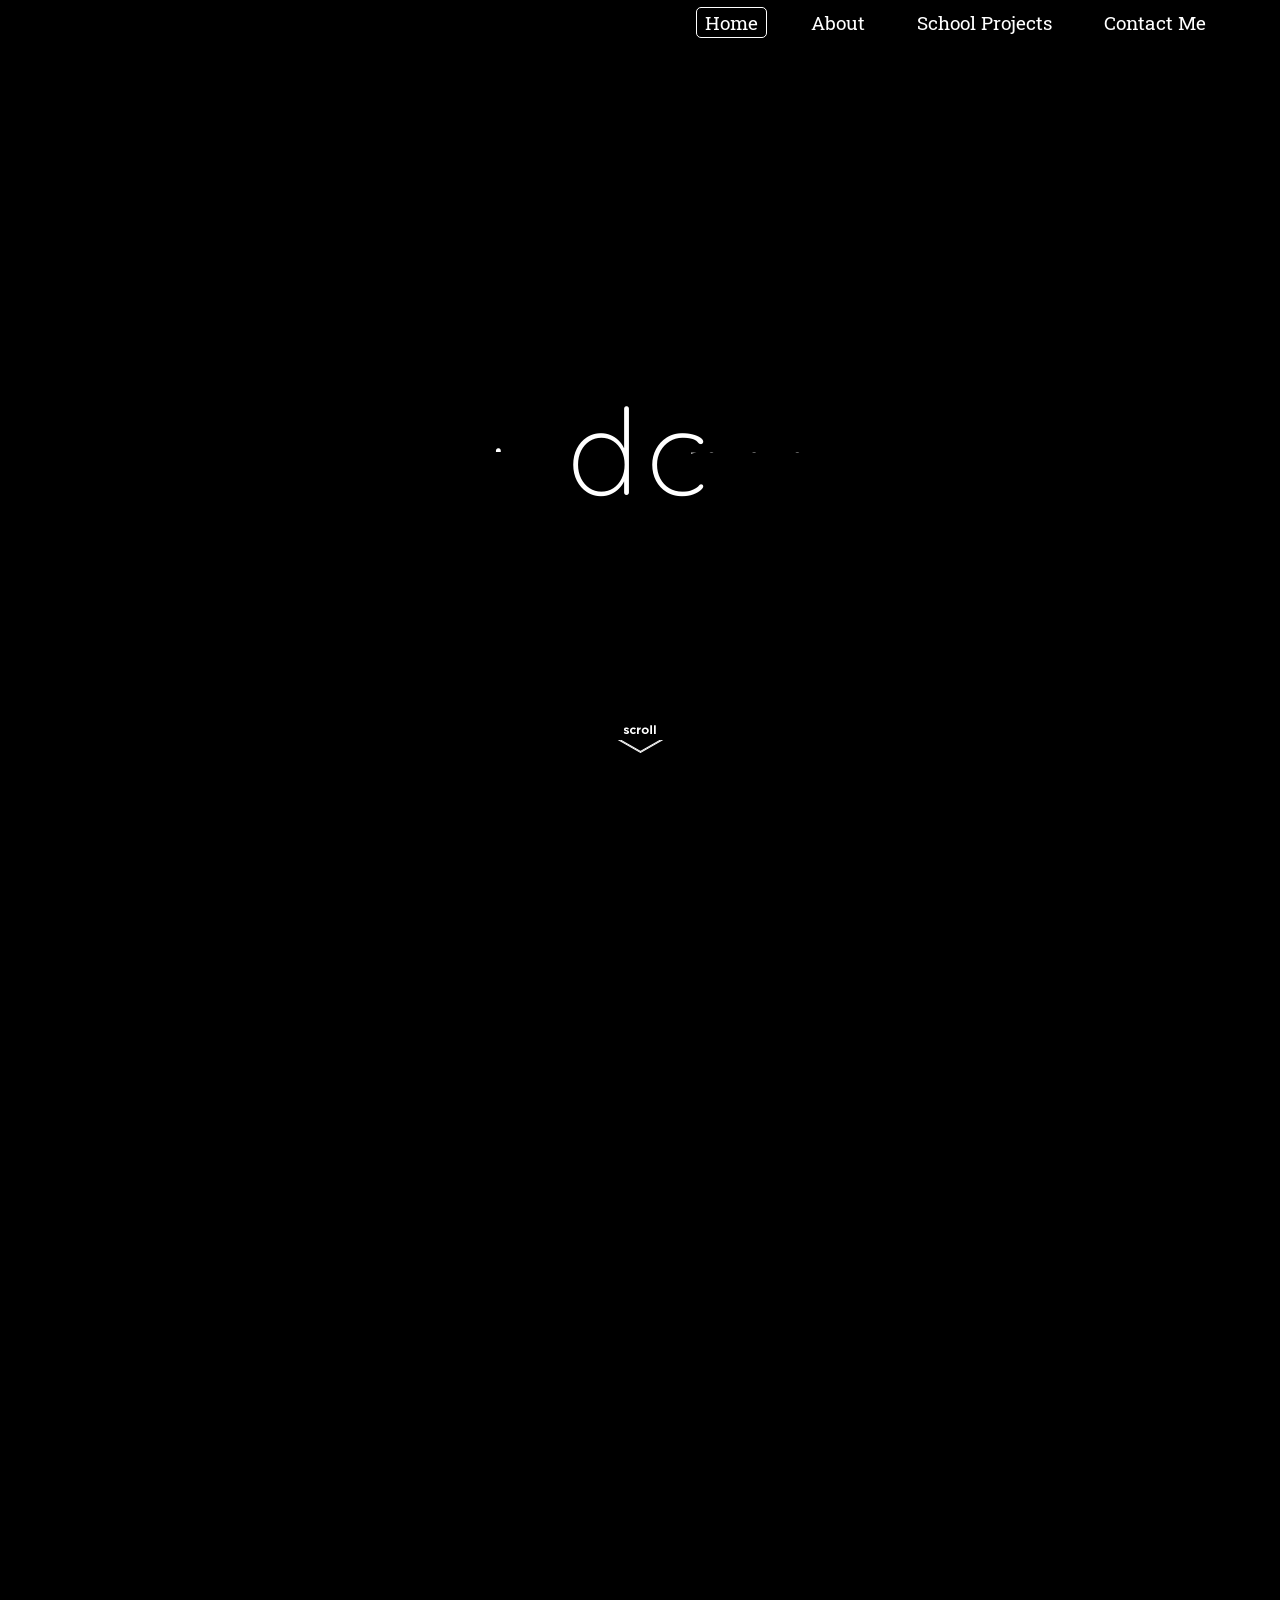
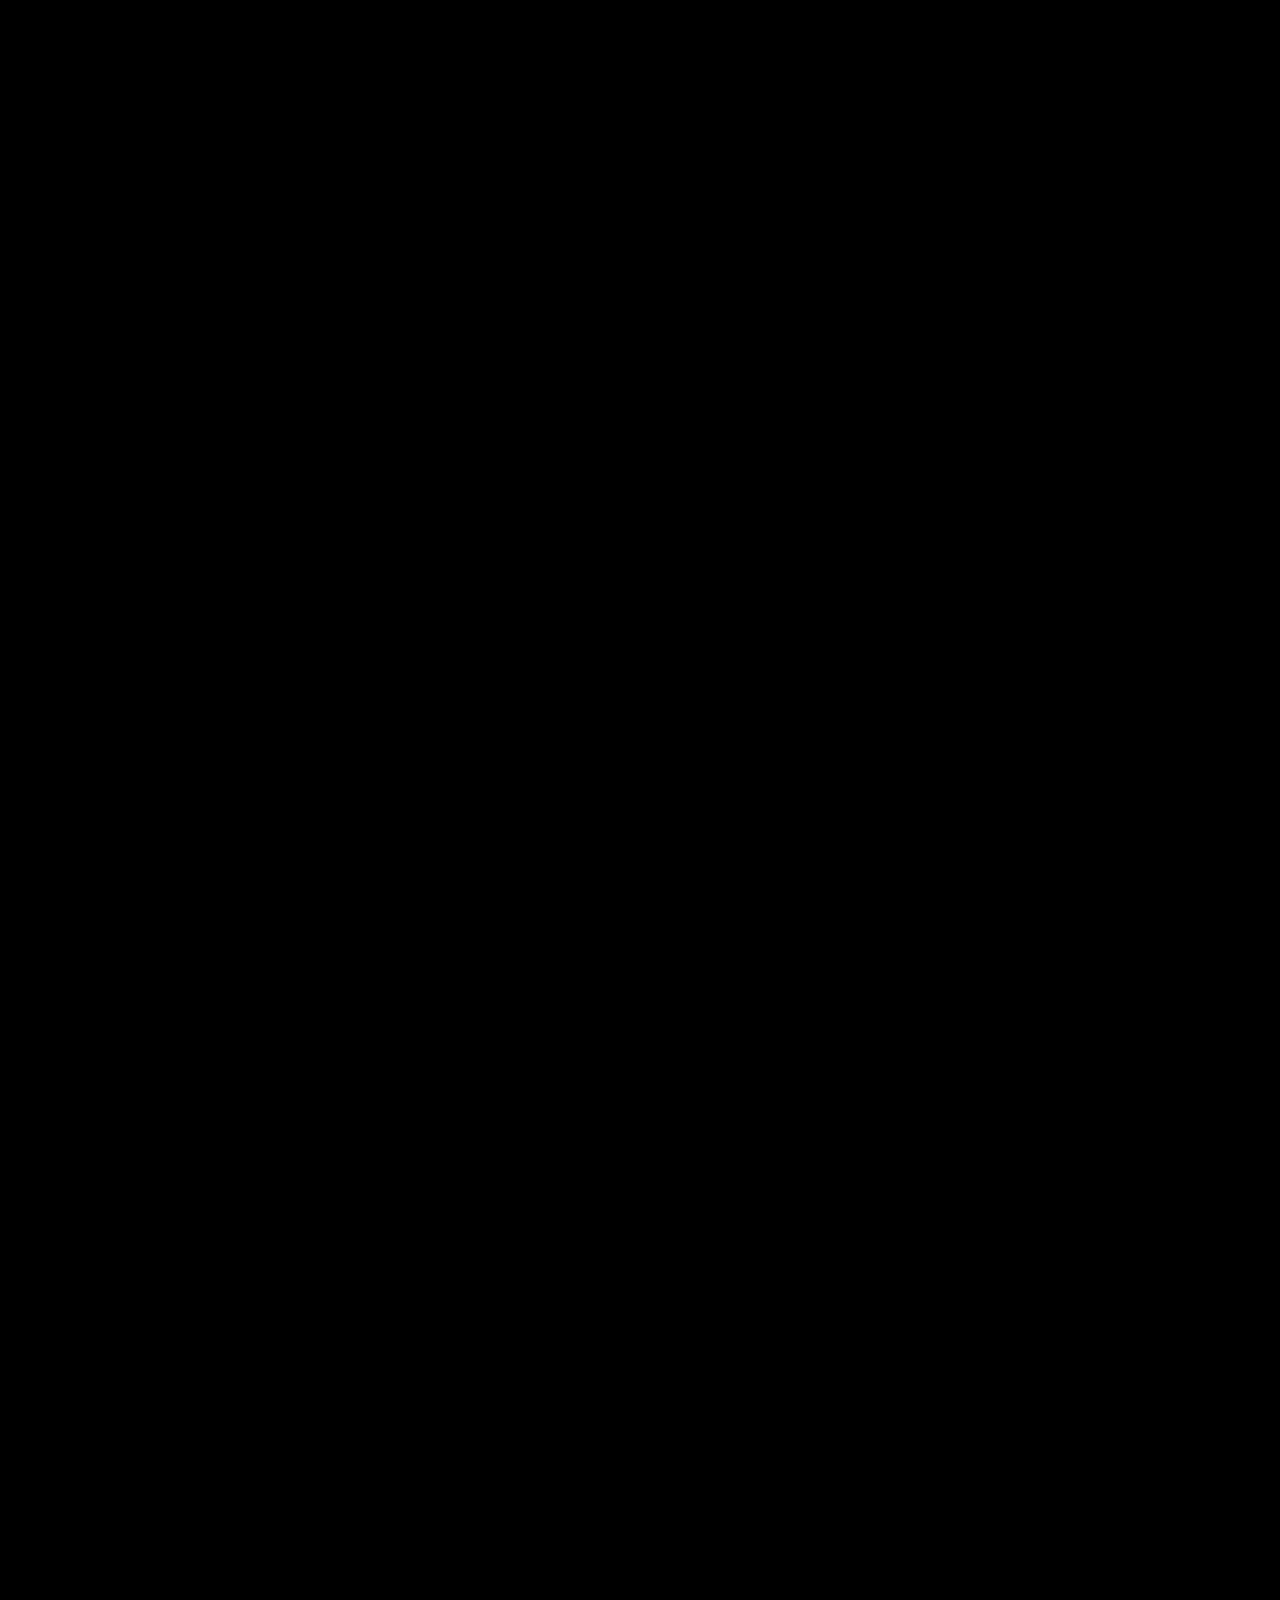
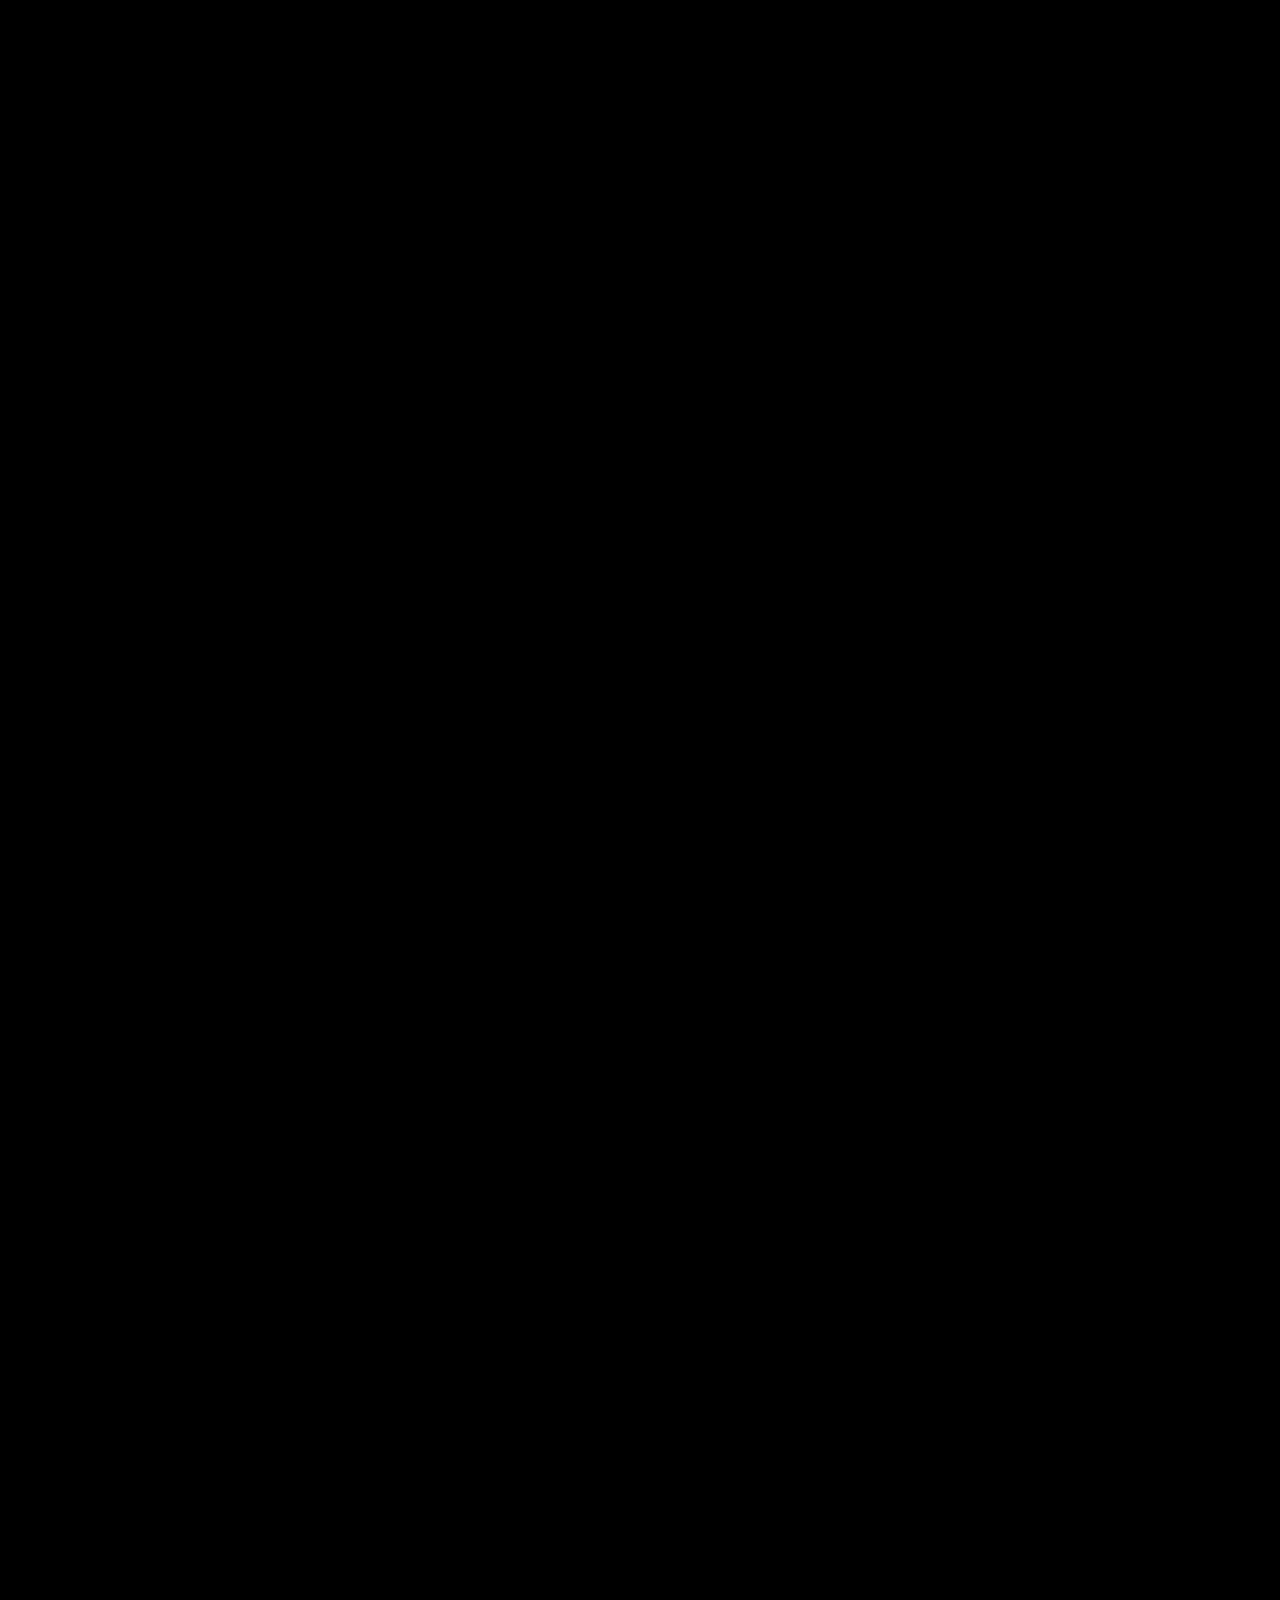
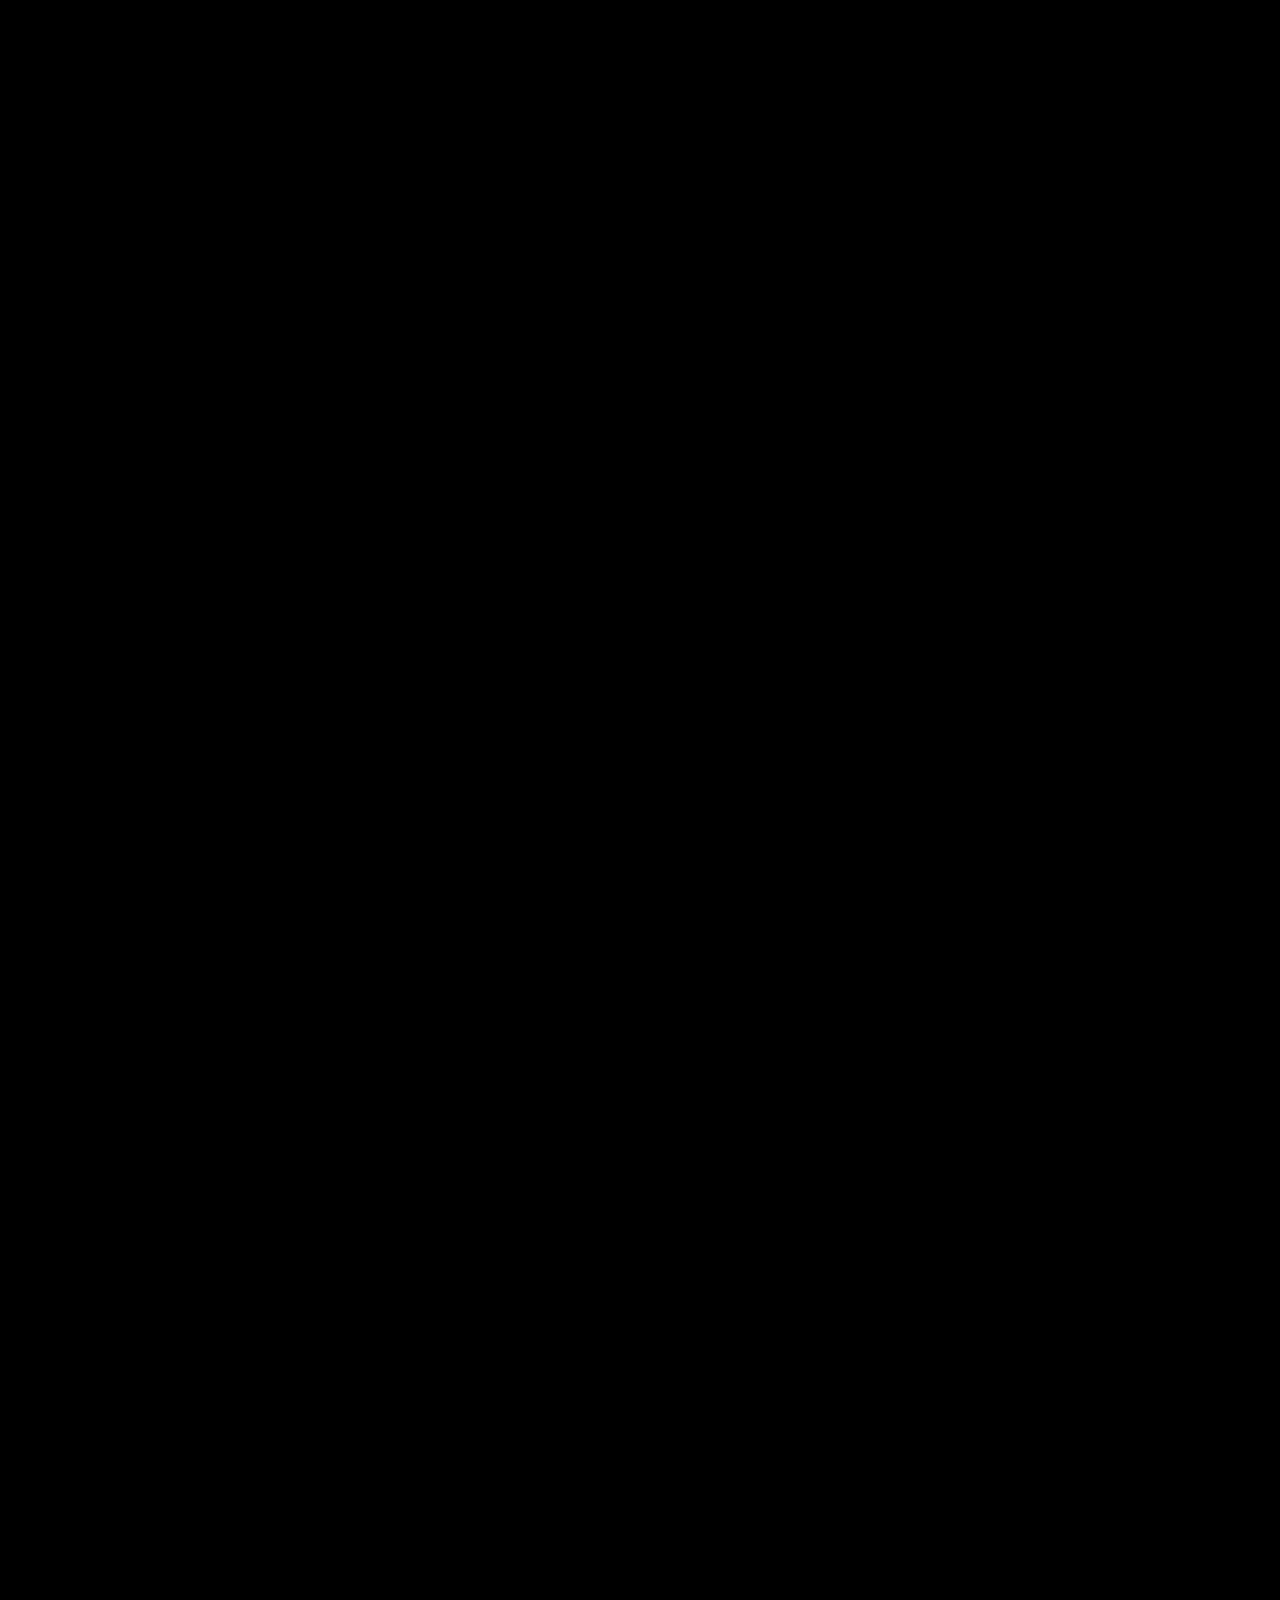
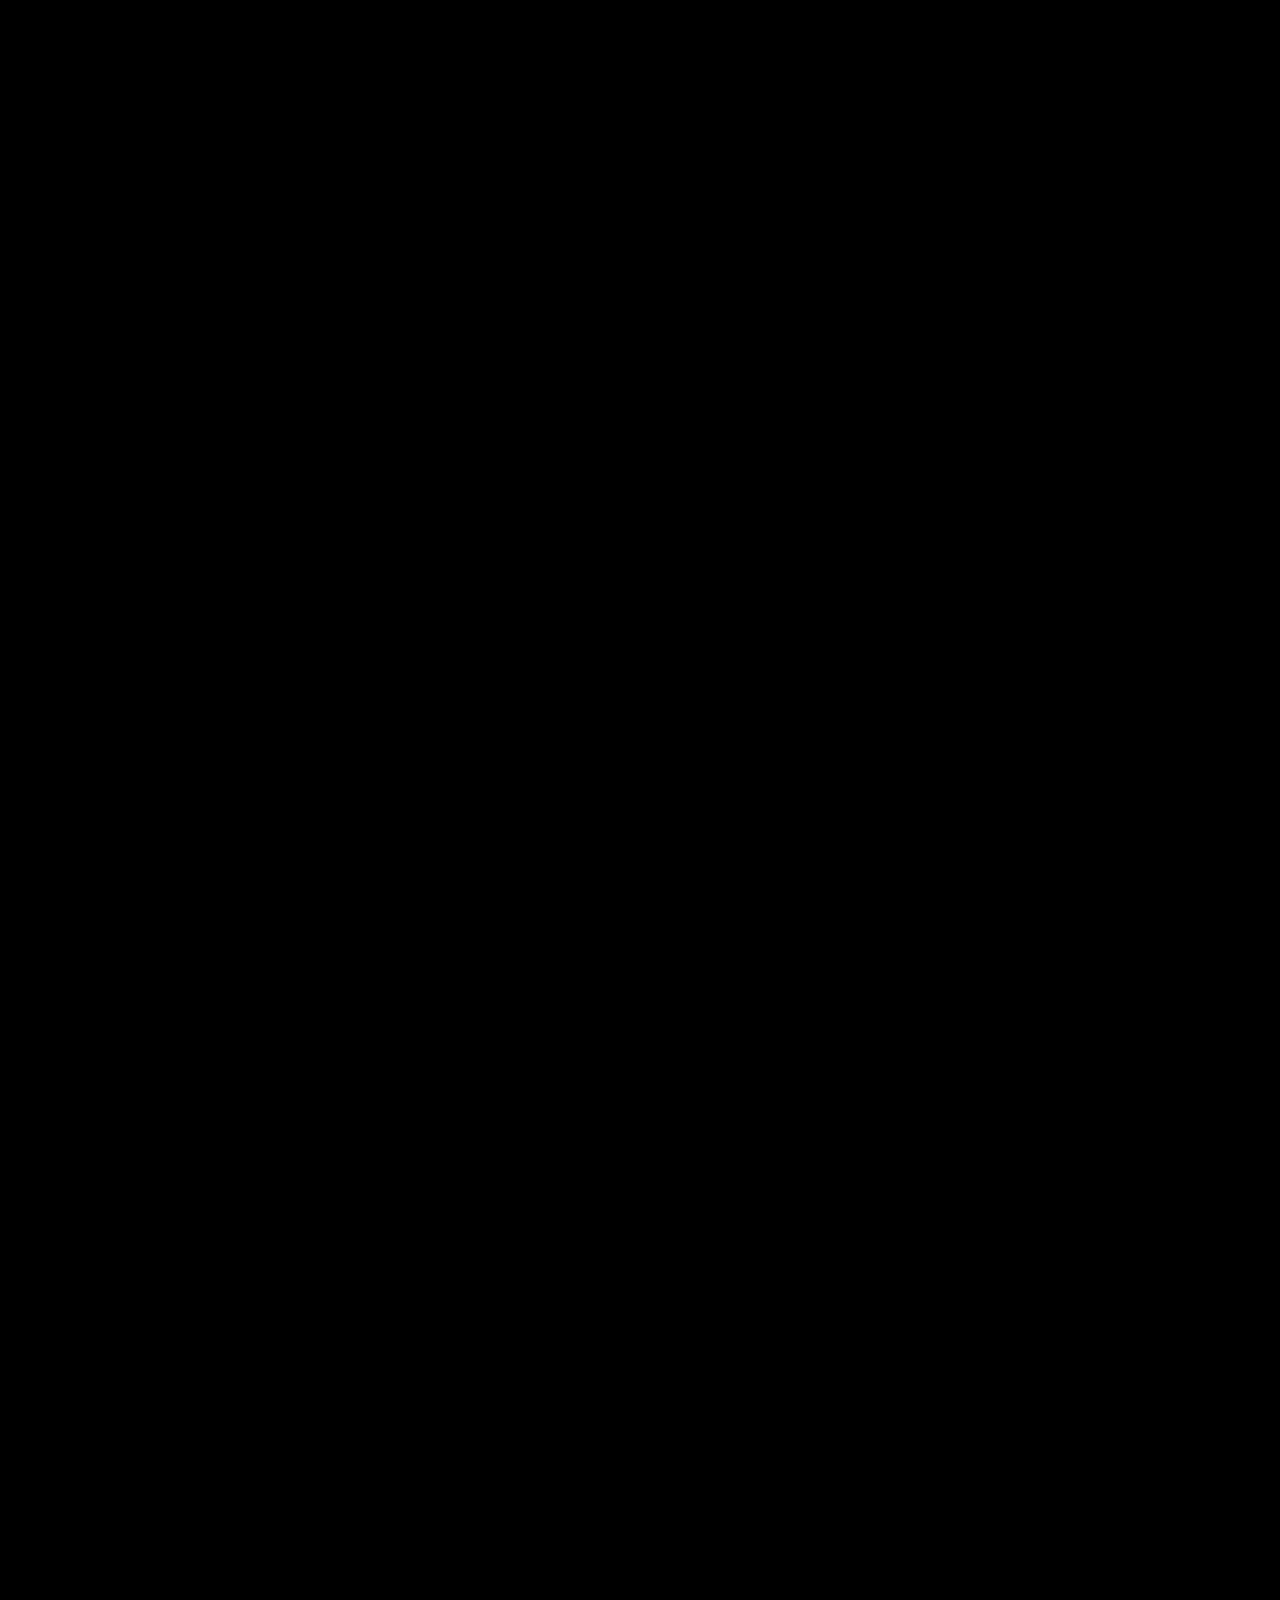
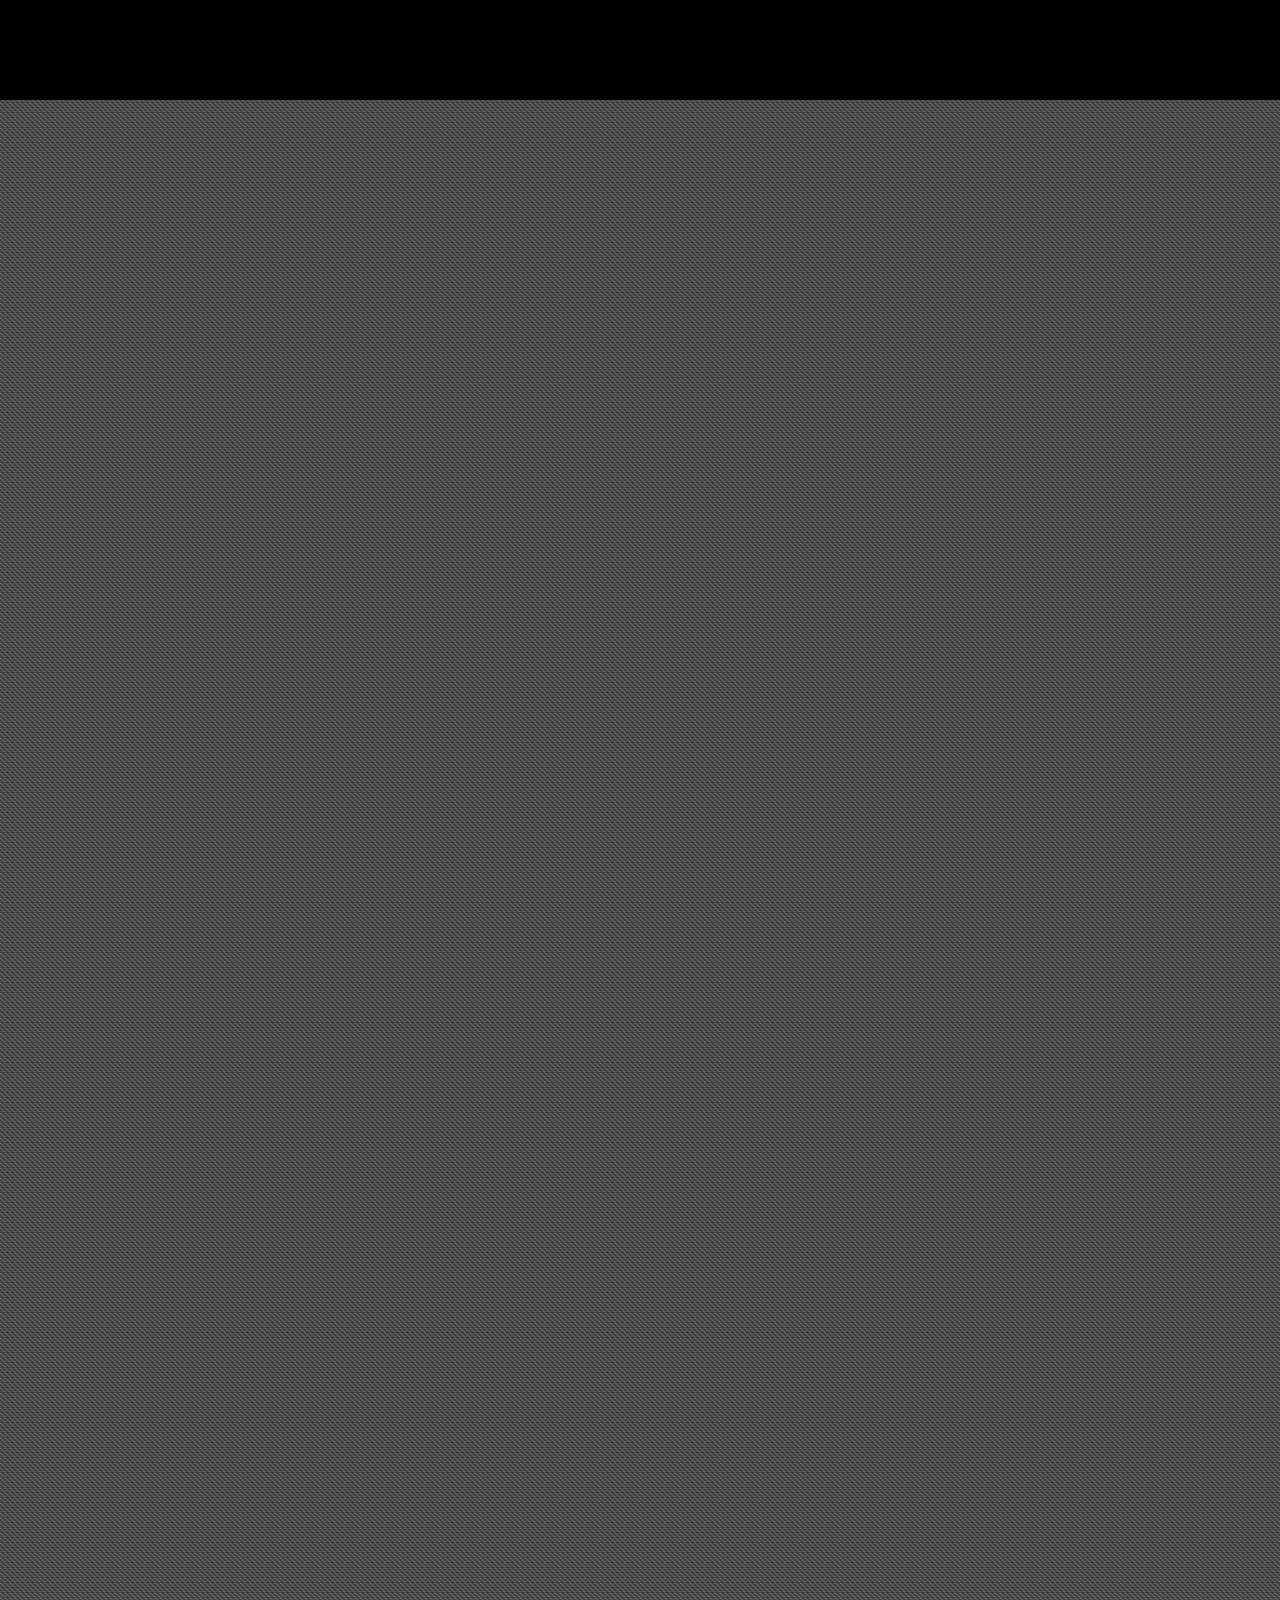
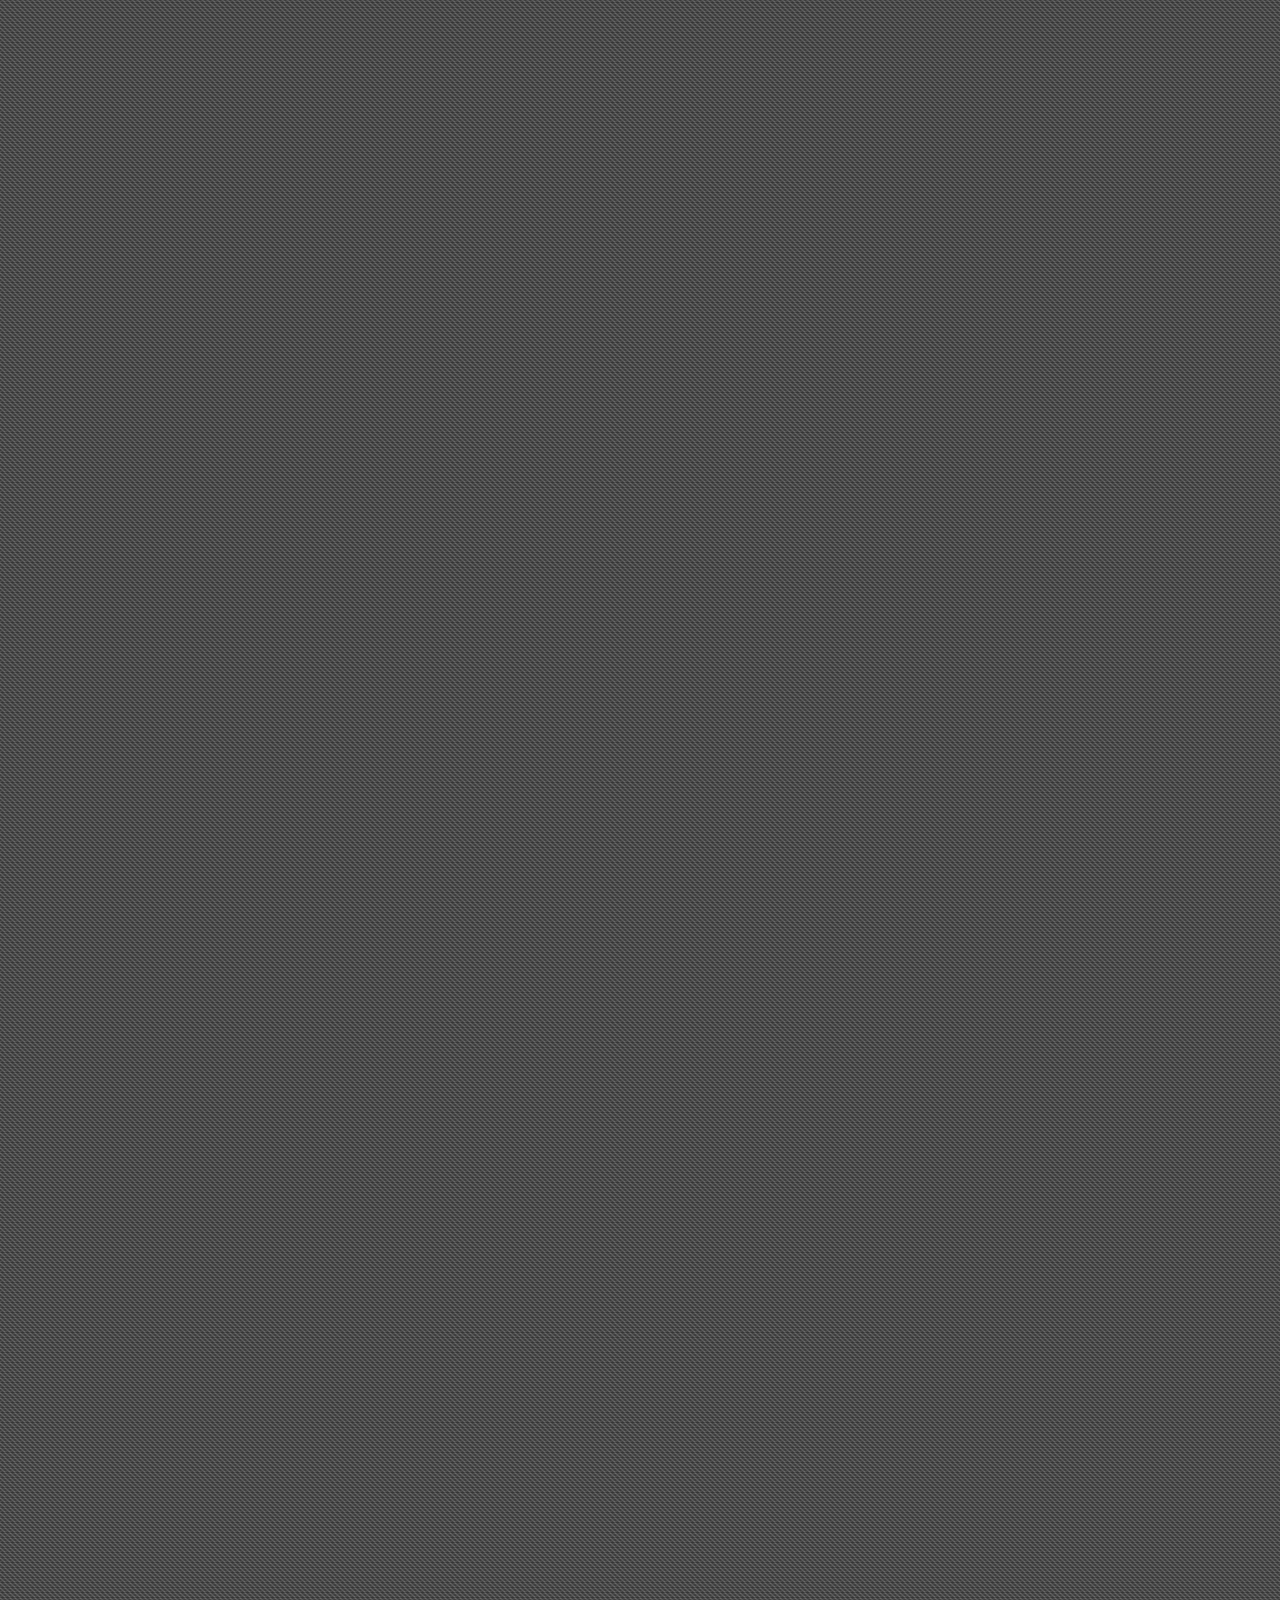
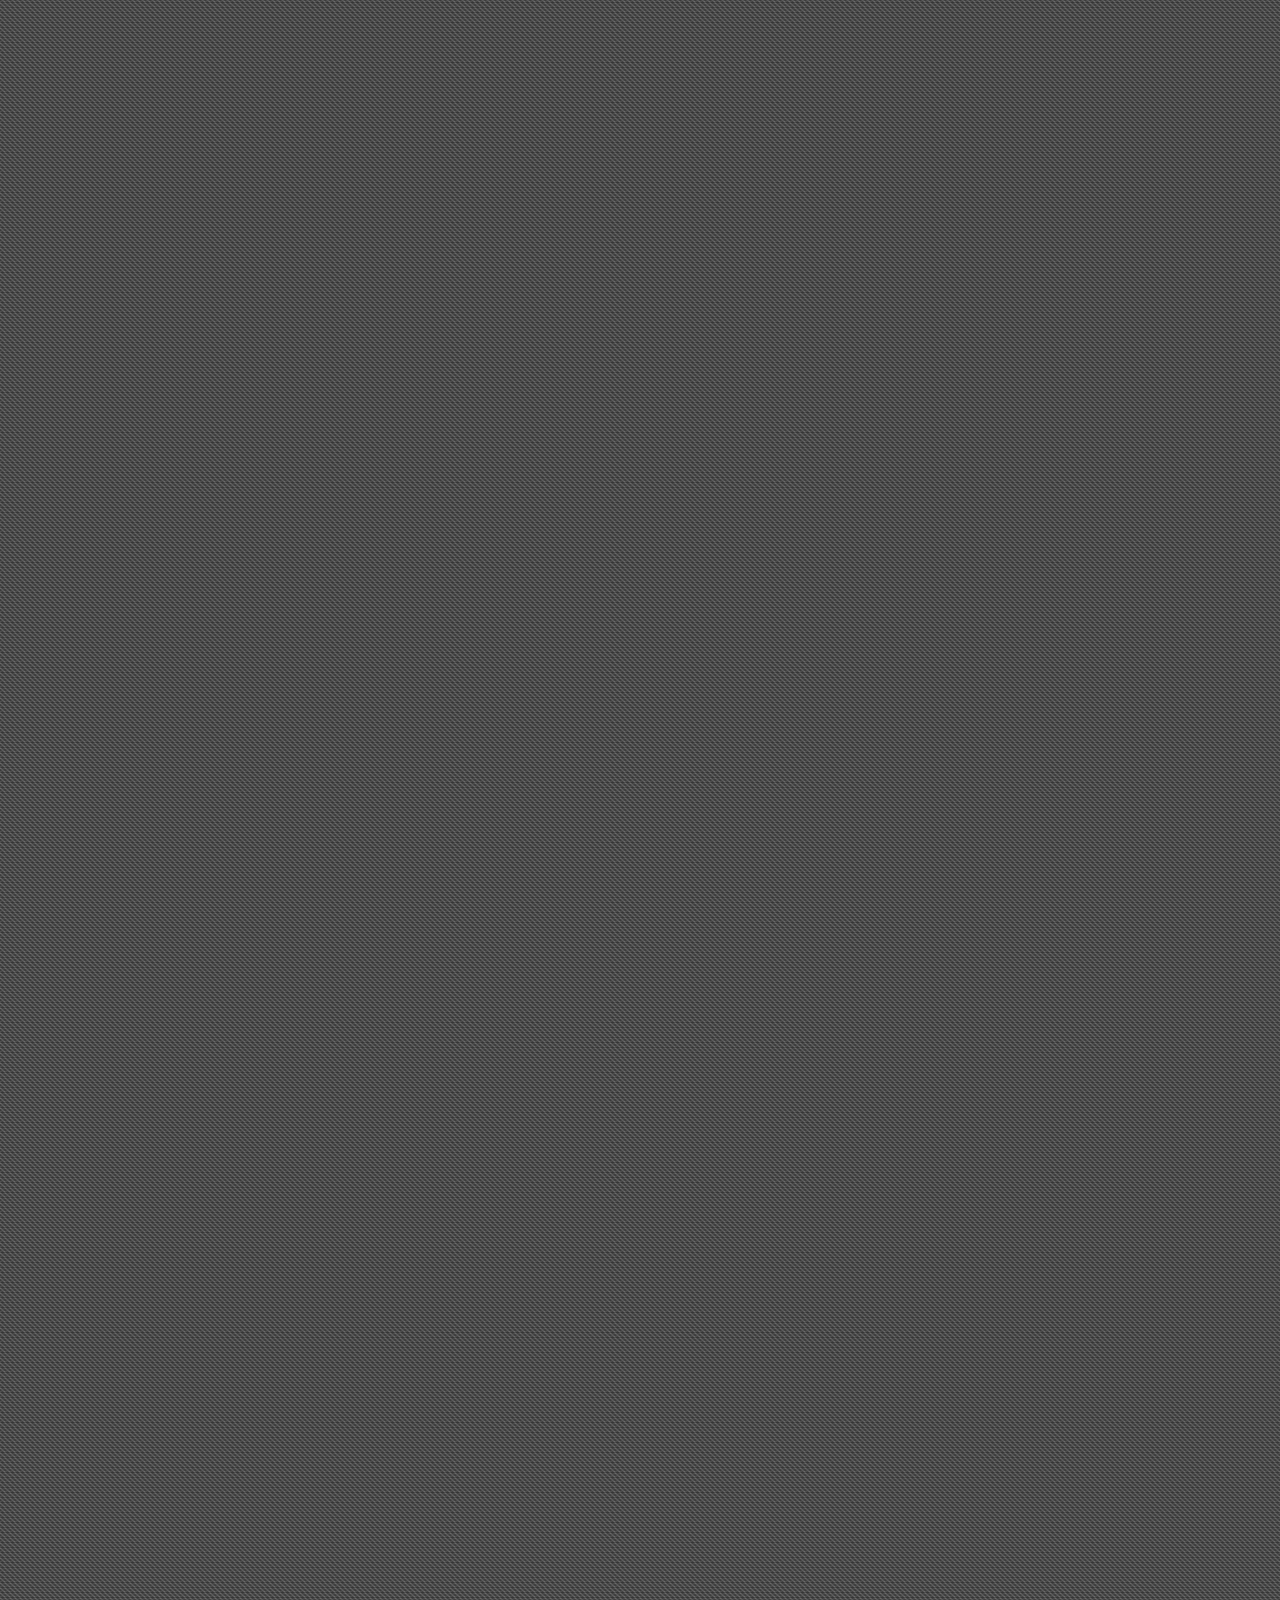
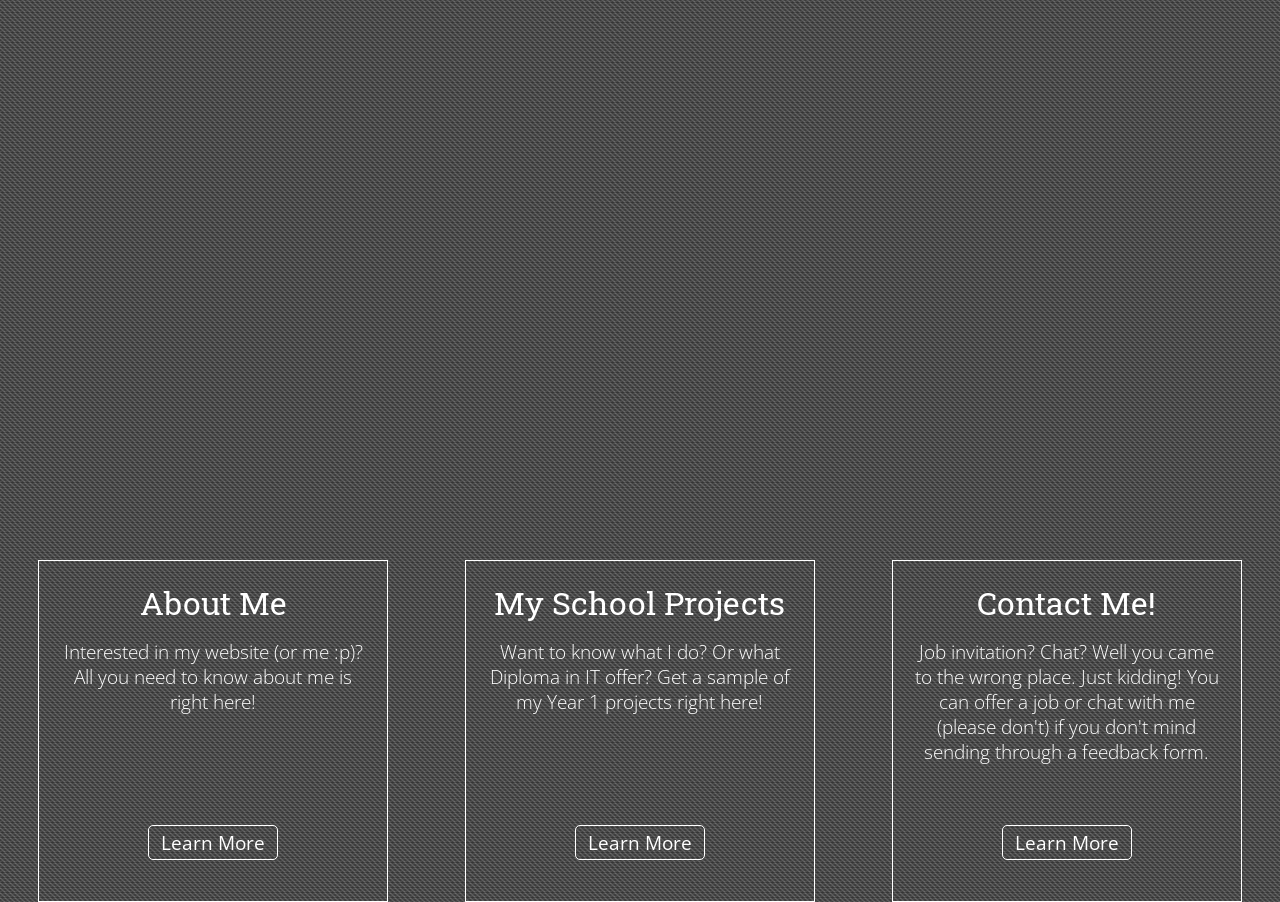
<file: index.html>
<!DOCTYPE html>
<html>
  <head>
    <meta charset="utf-8" />
    <meta name="viewport" content="width=device-width, initial-scale=1">
    <meta name="description" content="David Choo's parallax scrolling website. David Choo is a student studying IT in Singapore Polytechnic and is passionate on web development.">
    <meta property="og:title" content="Welcome to David Choo's website">
    <meta property="og:type" content="website">
    <meta property="og:image" content="http://davidchoo12.github.io/logo.jpg">
    <meta property="og:image:type" content="image/jpeg">
    <meta property="og:image:width" content="426">
    <meta property="og:image:height" content="167">
    <meta property="og:url" content="http://davidchoo12.github.io/">
    <meta property="og:site_name" content="David Choo's website">
    <meta property="og:description" content="Welcome to my website! I am a student studying IT in Singapore Polytechnic and is passionate on web development. This is the second version of my website.">
    <meta property="twitter:card" content="summary">
    <meta property="twitter:url" content="http://davidchoo12.github.io/">
    <meta property="twitter:title" content="Welcome to David Choo's website">
    <meta property="twitter:description" content="Welcome to my website! I am a student studying IT in Singapore Polytechnic and is passionate on web development. This is the second version of my website.">
    <meta property="twitter:image" content="http://davidchoo12.github.io/me.jpg">
    <title>David Choo's Website v2.0</title>
    <link rel="icon" href="favicon.ico">
    <link rel="author" href="https://plus.google.com/+DavidChoo12">
    <link href='http://fonts.googleapis.com/css?family=Quicksand:300,400' rel='stylesheet' type='text/css'>
    <link href='http://fonts.googleapis.com/css?family=Roboto+Slab:300,400' rel='stylesheet' type='text/css'>
    <link href='http://fonts.googleapis.com/css?family=Open+Sans:300,400' rel='stylesheet' type='text/css'>
    <link rel="stylesheet" type="text/css" href="css/reset.css">
    <link rel="stylesheet" type="text/css" href="css/animate.css">
    <link rel="stylesheet" type="text/css" href="css/style.css">
    <script>
      (function(i,s,o,g,r,a,m){i['GoogleAnalyticsObject']=r;i[r]=i[r]||function(){
      (i[r].q=i[r].q||[]).push(arguments)},i[r].l=1*new Date();a=s.createElement(o),
      m=s.getElementsByTagName(o)[0];a.async=1;a.src=g;m.parentNode.insertBefore(a,m)
      })(window,document,'script','//www.google-analytics.com/analytics.js','ga');

      ga('create', 'UA-62161305-2', 'auto');
      ga('send', 'pageview');

    </script>
    <script type="text/javascript" src="js/jquery-1.8.3.js"></script>
    <script type="text/javascript" src="js/smoothscroll.js"></script>
  	<script type="text/javascript" src="js/jquery.lettering.js"></script>
  	<script type="text/javascript" src="js/jquery.textillate.js"></script>
    <script type="text/javascript" src="js/skrollr.min.js"></script>
    <script type="text/javascript" src="js/navtoggle.js"></script>
    <script type="text/javascript" src="js/index.js"></script>
    <script type="text/javascript">
    //set viewport's top to be at the top of the document
    $(document).ready(function(){$(window).scrollTop(0);});
    </script>
  </head>
  <body id="skrollr-body">
    <nav class="nav-mobile">
      <button class="hamburger-button"></button>
      Home
    </nav>
    <nav id="navigationBar" class="nav">
      <img src="img/davidchoo.png" alt="logo">
      <ul class="nav-list">
        <li class="nav-item"><a href="index.html" class="ghostbutton current">Home</a></li>
        <li class="nav-item"><a href="about.html" class="ghostbutton">About</a></li>
        <li class="nav-item"><a href="school.html" class="ghostbutton">School Projects</a></li>
        <li class="nav-item"><a href="contactme.html" class="ghostbutton">Contact Me</a></li>
      </ul>
      <div id="progressBar"></div>
    </nav>
    <div class="mask"></div>
    <section id="logoAnim" class="sc1-bg" data-emit-events>
      <span id="davi" class="logo center unselectable">davi</span>
      <span id="hoo" class="logo center unselectable">hoo</span>
      <span id="coverTop" class="logo center unselectable sc1-bg">&nbsp;&nbsp;&nbsp;&nbsp;&nbsp;&nbsp;&nbsp;&nbsp;&nbsp;</span>
      <span id="coverBottom" class="logo center unselectable sc1-bg">&nbsp;&nbsp;&nbsp;&nbsp;&nbsp;&nbsp;&nbsp;&nbsp;</span>
      <span id="D" class="logo center unselectable">d</span>
      <span id="C" class="logo center unselectable">c</span>
      <a id="scrollDown" class="scrollBtnContainer">
        <img class="scrollBtn" src="img/home/scroll_btn.png" alt="Scroll To Bottom" />
      </a>
    </section>
  	<div class="tlt center unselectable" data-in-effect="fadeInUp" data-out-effect="fadeOutUp">
      <ul class="texts">
        <li>welcome</li>
        <li>selamat datang</li>
        <li>歓迎</li>
        <li>환영</li>
      </ul>
    </div>
    <section id="curtain">
      <div class="splitting"></div>
      <div class="splitting"></div>
      <div class="splitting"></div>
      <div class="splitting"></div>
      <div class="splitting"></div>
      <div class="splitting"></div>
      <div class="splitting"></div>
      <div class="splitting"></div>
    </section>
    <section id="face-bg">
      <img id="faceimg" src="img/home/face-bg.png" alt="David Choo">
    </section>
    <section id="welcome">
      <div><h1>Welcome to David's website</h1><p>This website is a project for my Web Client Development as well as Digital Visual Design modules in Singapore Polytechnic. Besides serving as a school project, it also serves to display my abilities in designing and coding websites.</p></div>
    </section>
    <a id="scrollUp" class="scrollBtnContainer">
      <img class="scrollBtn" src="img/home/scroll_btn2.png" alt="Scroll To Top" />
    </a>
    </div>
    <div class="col">
      <div class="box">
        <h1>About Me</h1>
        <p>Interested in my website (or me :p)? All you need to know about me is right here!</p>
        <button onclick="location.href='about.html'" class='ghostbutton lmBtn'>Learn More</button>
      </div>
    </div>
    <div class="col">
      <div class="box">
        <h1>My School Projects</h1>
        <p>Want to know what I do? Or what Diploma in IT offer? Get a sample of my Year 1 projects right here!</p>
        <button onclick="location.href='school.html'" class='ghostbutton lmBtn'>Learn More</button>
      </div>
    </div>
    <div class="col">
      <div class="box">
        <h1>Contact Me!</h1>
        <p>Job invitation? Chat? Well you came to the wrong place. Just kidding! You can offer a job or chat with me (please don't) if you don't mind sending through a feedback form.</p>
        <button onclick="location.href='contactme.html'" class='ghostbutton lmBtn'>Learn More</button>
      </div>
    </div>
  </body>
</html>
</file>
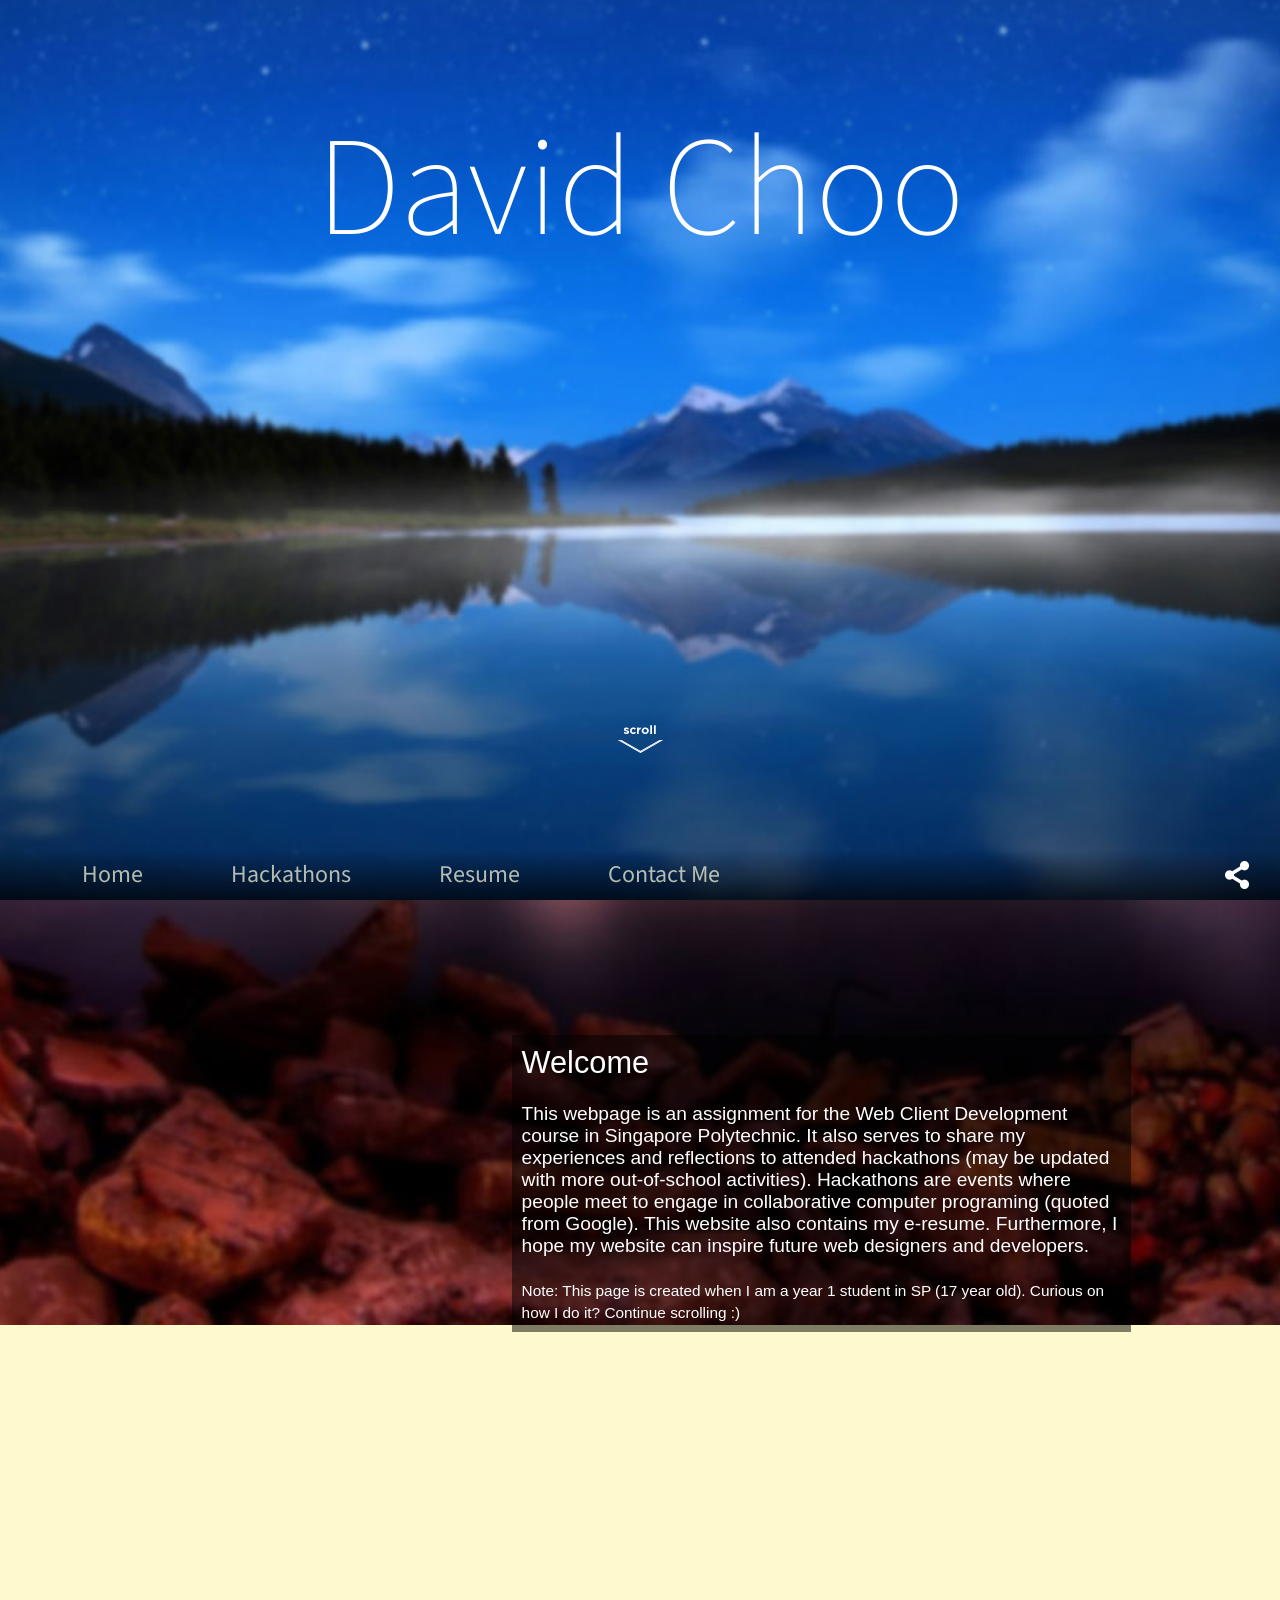
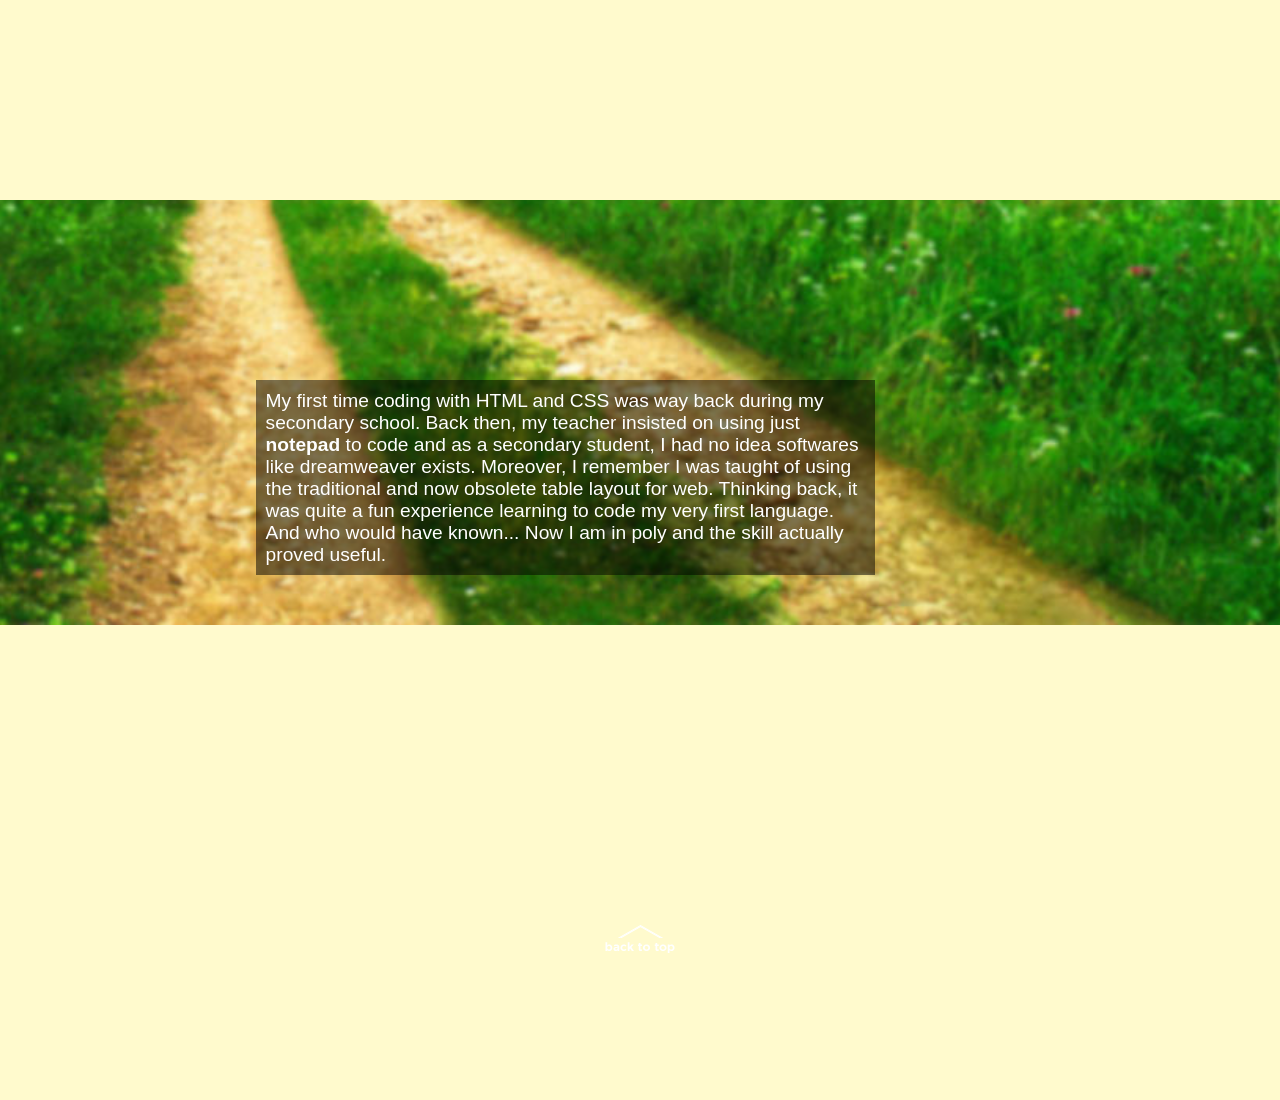
<file: eportfoliov1/index.html>
<!DOCTYPE html>
<html>
  <head>
    <meta charset="utf-8" />
    <title>David Choo E-Portfolio - Home</title>
    <link rel="icon" href="images/favicon.ico" type="image/x-icon">
    <link rel="stylesheet" type="text/css" href="http://fonts.googleapis.com/css?family=Roboto:400,700,300">
    <link rel="stylesheet" type="text/css" href="http://fonts.googleapis.com/css?family=Source+Sans+Pro:200,400">
    <link rel="stylesheet" type="text/css" href="css/main.css" />
    <script src="js/jquery-1.8.3.js"></script>
    <script src="js/jquery.lettering.js"></script>
    <script src="js/jquery.textillate.js"></script>
    <script src="js/skrollr.min.js"></script>
    <script src="js/smoothscroll.js"></script>
    <script type="text/javascript">
    //<![CDATA[
    var l=document.createElement("link");
    l.setAttribute("rel", "stylesheet");
    l.setAttribute("type", "text/css");
    l.setAttribute("href", "css/home-scripted.css");
    document.getElementsByTagName("head")[0].appendChild(l);
    //]]>
    </script>
  </head>
  <body id="skrollr-body">
  	<nav id="navigationBar" class="navBar" data-bottom-bottom="background: linear-gradient(rgba(0,0,0,0),rgba(0,0,0,0.7))" data-top-top="background: linear-gradient(rgba(0,0,0,0.7), rgba(0,0,0,0.0))">
      <ul class="block-menu">
        <li><a href="index.html">Home</a></li>
        <li><a href="hackathons.html">Hackathons</a></li>
        <li><a href="resume.html">Resume</a></li>
        <li><a href="contactme.html">Contact Me</a></li>
      </ul>
      <div class="social">
        <a class="social-link share-email" href="mailto:?subject=David%20Choo&amp;body=http://davidchoo12.github.io/wcd/">
        </a>
        <a class="social-link share-twitter" href="https://twitter.com/intent/tweet?url=http://davidchoo12.github.io/wcd/&amp;via=davidchoo12" onclick="window.open(this.href,'targetWindow','width=600, height=400');return false;">
        </a>
        <a class="social-link share-facebook" href="https://www.facebook.com/sharer/sharer.php?u=http://davidchoo12.github.io/wcd/" onclick="window.open(this.href,'targetWindow','width=600, height=400');return false;">
        </a>
        <a class="share-icon"></a>
      </div>
    </nav>
  	<div id="part1" class="slide">
      <img src="images/part1bg.jpg" class="backgroundImg" data-anchor-target="#part1" alt="Fullscreen background 1" />
      <div class="titleContainer">
        <span id="title" data-in-effect="fadeInLeft">David Choo</span>
      </div>
      <a id="scrollDown" class="scrollBtnContainer">
      	<img class="scrollBtn" src="images/scroll_btn.png" alt="Scroll To Bottom" />
      </a>
  	</div>
  	<div id="part2" class="slide">
      <img src="images/part2bg.jpg" class="backgroundImg" data-anchor-target="#part2" alt="Fullscreen background 2" />
      <p><span class="heading">Welcome</span><br /><br />This webpage is an assignment for the Web Client Development course in Singapore Polytechnic. It also serves to share my experiences and reflections to attended hackathons (may be updated with more out-of-school activities). Hackathons are events where people meet to engage in collaborative computer programing (quoted from Google). This website also contains my e-resume. Furthermore, I hope my website can inspire future web designers and developers.<br /><br /><span class="footnote">Note: This page is created when I am a year 1 student in SP (17 year old). Curious on how I do it? Continue scrolling :)</span></p>
  	</div>
	  <div id="part3" class="slide">
      <img src="images/part3bg.jpg" class="backgroundImg" data-anchor-target="#part3" alt="Fullscreen background 3" />
      <p>My first time coding with HTML and CSS was way back during my secondary school. Back then, my teacher insisted on using just <b>notepad</b> to code and as a secondary student, I had no idea softwares like dreamweaver exists. Moreover, I remember I was taught of using the traditional and now obsolete table layout for web. Thinking back, it was quite a fun experience learning to code my very first language.<br />And who would have known... Now I am in poly and the skill actually proved useful.</p>
      <a id="scrollUp" class="scrollBtnContainer">
        <img class="scrollBtn" src="images/scroll_btn2.png" alt="Scroll To Top" />
      </a>
  	</div>
    <script src="js/main.js"></script>
  </body>
</html>
</file>
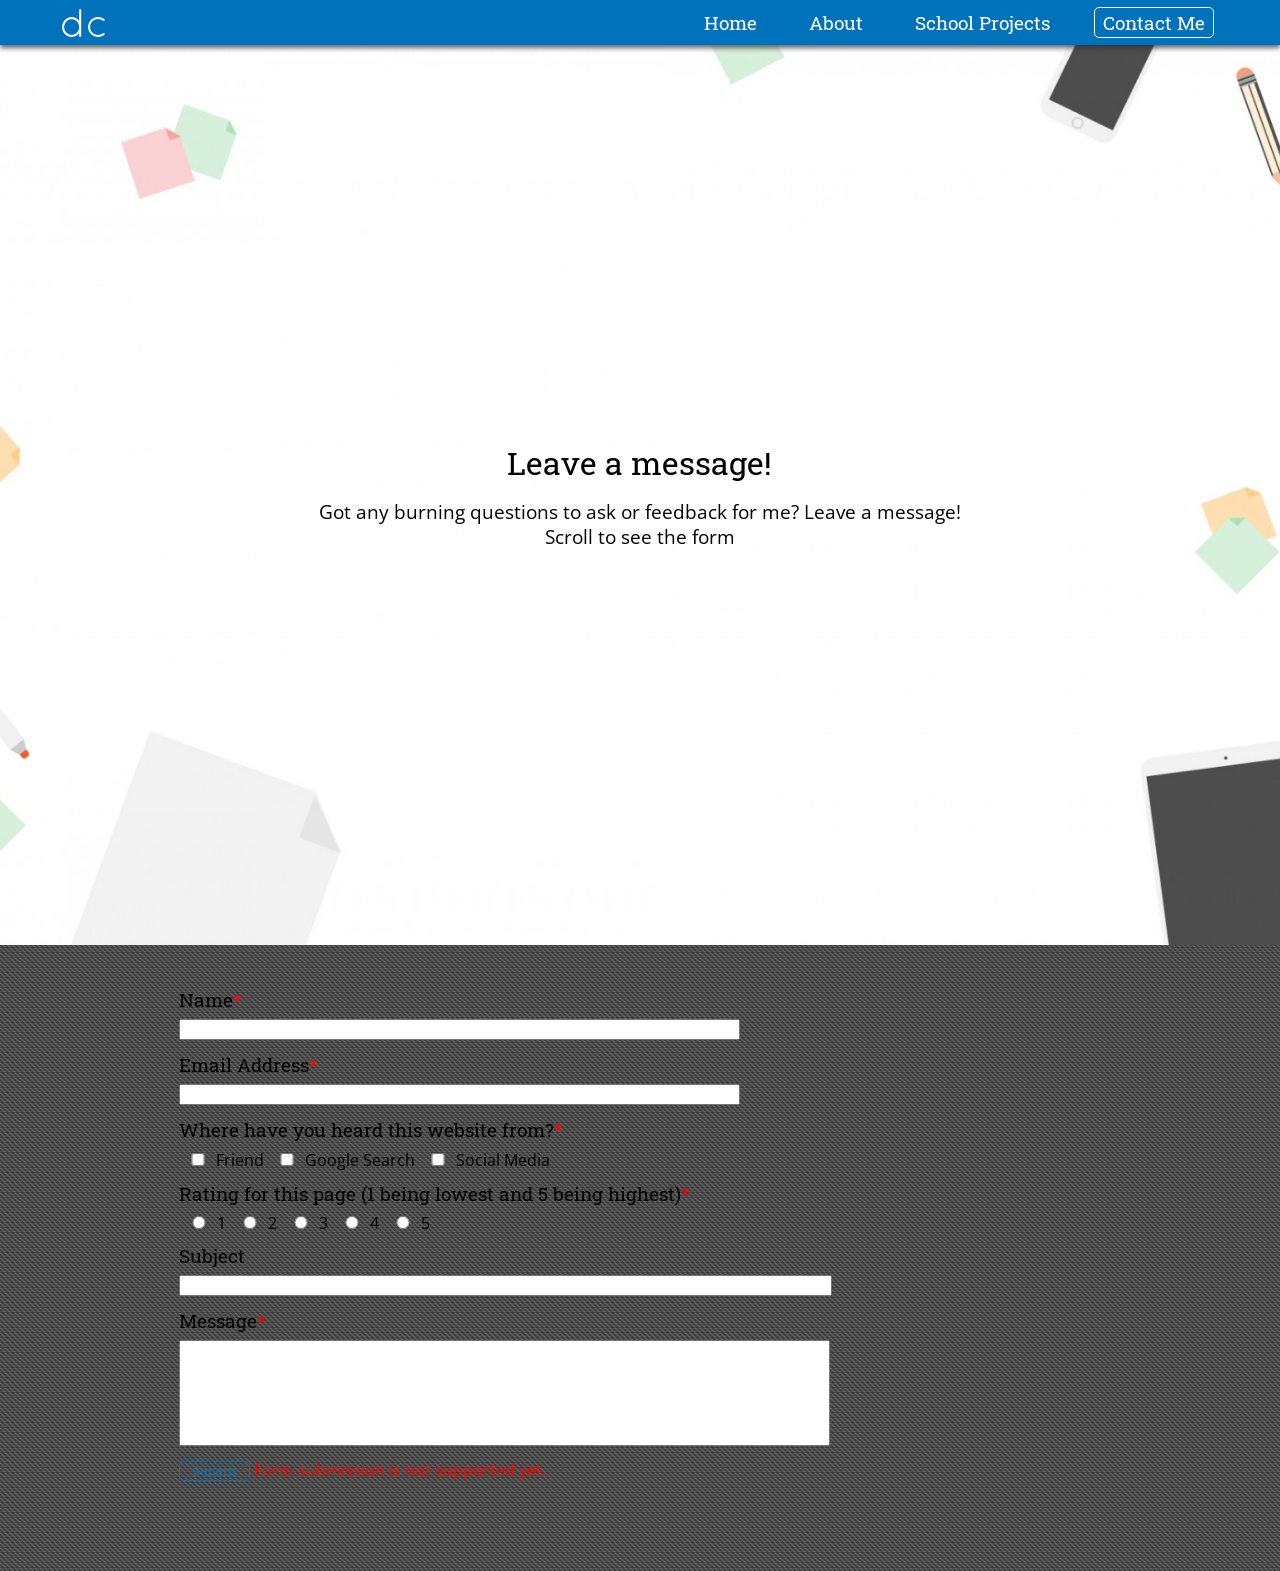
<file: contactme.html>
<!DOCTYPE html>
<html>
  <head>
    <meta charset="utf-8" />
    <meta name="viewport" content="width=device-width, initial-scale=1">
    <meta name="description" content="David Choo's parallax scrolling website. David Choo is a student studying IT in Singapore Polytechnic and is passionate on web development.">
    <meta property="og:title" content="Welcome to David Choo's website">
    <meta property="og:type" content="website">
    <meta property="og:image" content="http://davidchoo12.github.io/logo.jpg">
    <meta property="og:image:type" content="image/jpeg">
    <meta property="og:image:width" content="426">
    <meta property="og:image:height" content="167">
    <meta property="og:url" content="http://davidchoo12.github.io/">
    <meta property="og:site_name" content="David Choo's website">
    <meta property="og:description" content="Welcome to my website! I am a student studying IT in Singapore Polytechnic and is passionate on web development. This is the second version of my website.">
    <meta property="twitter:card" content="summary">
    <meta property="twitter:url" content="http://davidchoo12.github.io/">
    <meta property="twitter:title" content="Welcome to David Choo's website">
    <meta property="twitter:description" content="Welcome to my website! I am a student studying IT in Singapore Polytechnic and is passionate on web development. This is the second version of my website.">
    <meta property="twitter:image" content="http://davidchoo12.github.io/me.jpg">
    <title>David Choo's Website v2.0</title>
    <link rel="icon" href="favicon.ico">
    <link href='http://fonts.googleapis.com/css?family=Quicksand:300,400' rel='stylesheet' type='text/css'>
    <link href='http://fonts.googleapis.com/css?family=Roboto+Slab:300,400' rel='stylesheet' type='text/css'>
    <link href='http://fonts.googleapis.com/css?family=Open+Sans:300,400' rel='stylesheet' type='text/css'>
    <link rel="stylesheet" type="text/css" href="css/reset.css">
    <link rel="stylesheet" type="text/css" href="css/style.css">
    <script type="text/javascript" src="js/jquery-1.8.3.js"></script>
    <script type="text/javascript" src="js/smoothscroll.js"></script>
    <script type="text/javascript" src="js/skrollr.min.js"></script>
    <script type="text/javascript" src="js/navtoggle.js"></script>
    <script type="text/javascript" src="js/contactme.js"></script>
    <script type="text/javascript">
    //set viewport's top to be at the top of the document
    $(window).scrollTop(0);
    </script>
  </head>
  <body>
    <nav class="nav-mobile colorFadeIn">
      <button class="hamburger-button"></button>
      Contact Me
    </nav>
    <nav id="navigationBar" class="nav colorFadeIn">
      <img src="img/davidchoo.png" alt="logo">
      <ul class="nav-list">
        <li class="nav-item"><a href="index.html" class="ghostbutton">Home</a></li>
        <li class="nav-item"><a href="about.html" class="ghostbutton">About</a></li>
        <li class="nav-item"><a href="school.html" class="ghostbutton">School Projects</a></li>
        <li class="nav-item"><a href="contactme.html" class="ghostbutton current">Contact Me</a></li>
      </ul>
      <div id="progressBar"></div>
    </nav>
    <div class="mask"></div>
    <section id="form">
      <div class="container">
        <form method="post" action="http://davidchoo12.github.io/ca2/tests/action_page.php">
          <div class="form-head">
            <div class="middle">
              <h1>Leave a message!</h1>
              <p>Got any burning questions to ask or feedback for me? Leave a message!<br />Scroll to see the form</p>
            </div>
          </div>
          <div class="form-body">
            <label for="name">Name<span class="red">*</span></label>
            <input type="text" id="name" name="name" />&nbsp;<span id="nameError" class="error"></span>
            <label for="email">Email Address<span class="red">*</span></label>
            <input type="text" id="email" name="email" />&nbsp;<span id="emailError" class="error"></span>
            <label>Where have you heard this website from?<span class="red">*</span></label>
            <div class="cb-group">
              <div class="cb-wrapper"><input type="checkbox" class="cb" name="source" value="friend">Friend</div>
              <div class="cb-wrapper"><input type="checkbox" class="cb" name="source" value="search">Google Search</div>
              <div class="cb-wrapper"><input type="checkbox" class="cb" name="source" value="social">Social Media</div>
            </div>
            <span id="sourceError" class="error"></span>
            <label>Rating for this page (1 being lowest and 5 being highest)<span class="red">*</span></label>
            <input type="radio" class="rb" name="rating" value="1">1
            <input type="radio" class="rb" name="rating" value="2">2
            <input type="radio" class="rb" name="rating" value="3">3
            <input type="radio" class="rb" name="rating" value="4">4
            <input type="radio" class="rb" name="rating" value="5">5
            <span id="ratingError" class="error"></span>
            <label for="title">Subject</label>
            <input type="text" id="title" name="title" /><br />
            <label for="message">Message<span class="red">*</span></label>
            <div class="msgwrapper">
              <textarea id="message" name="message"></textarea>&nbsp;<span id="messageError" class="error"></span>
            </div>
            <input type="submit" id="submitBtn" class="ghostbutton" />
            <span class="red"><strong>Form submission is not supported yet.</strong></span>
          </div>
        </form>
      </div>
    </section>
  </body>
</html>
</file>
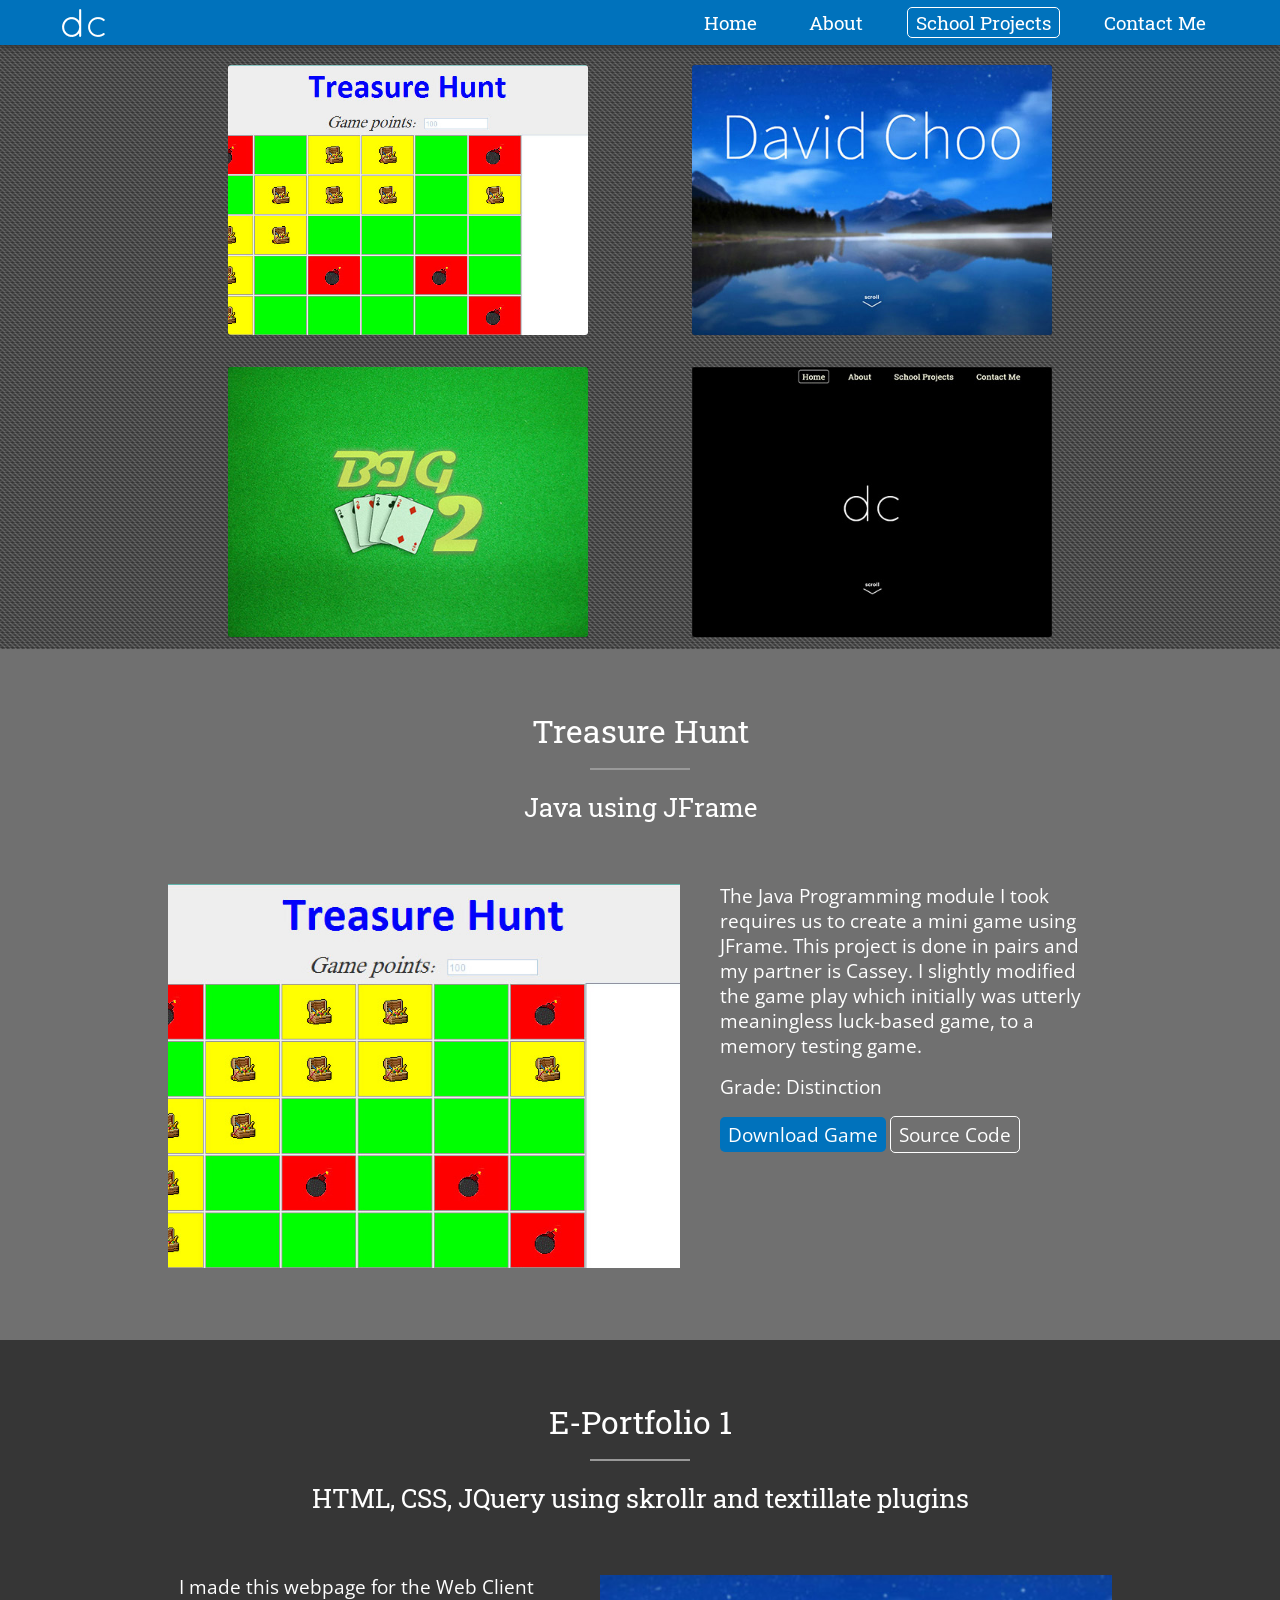
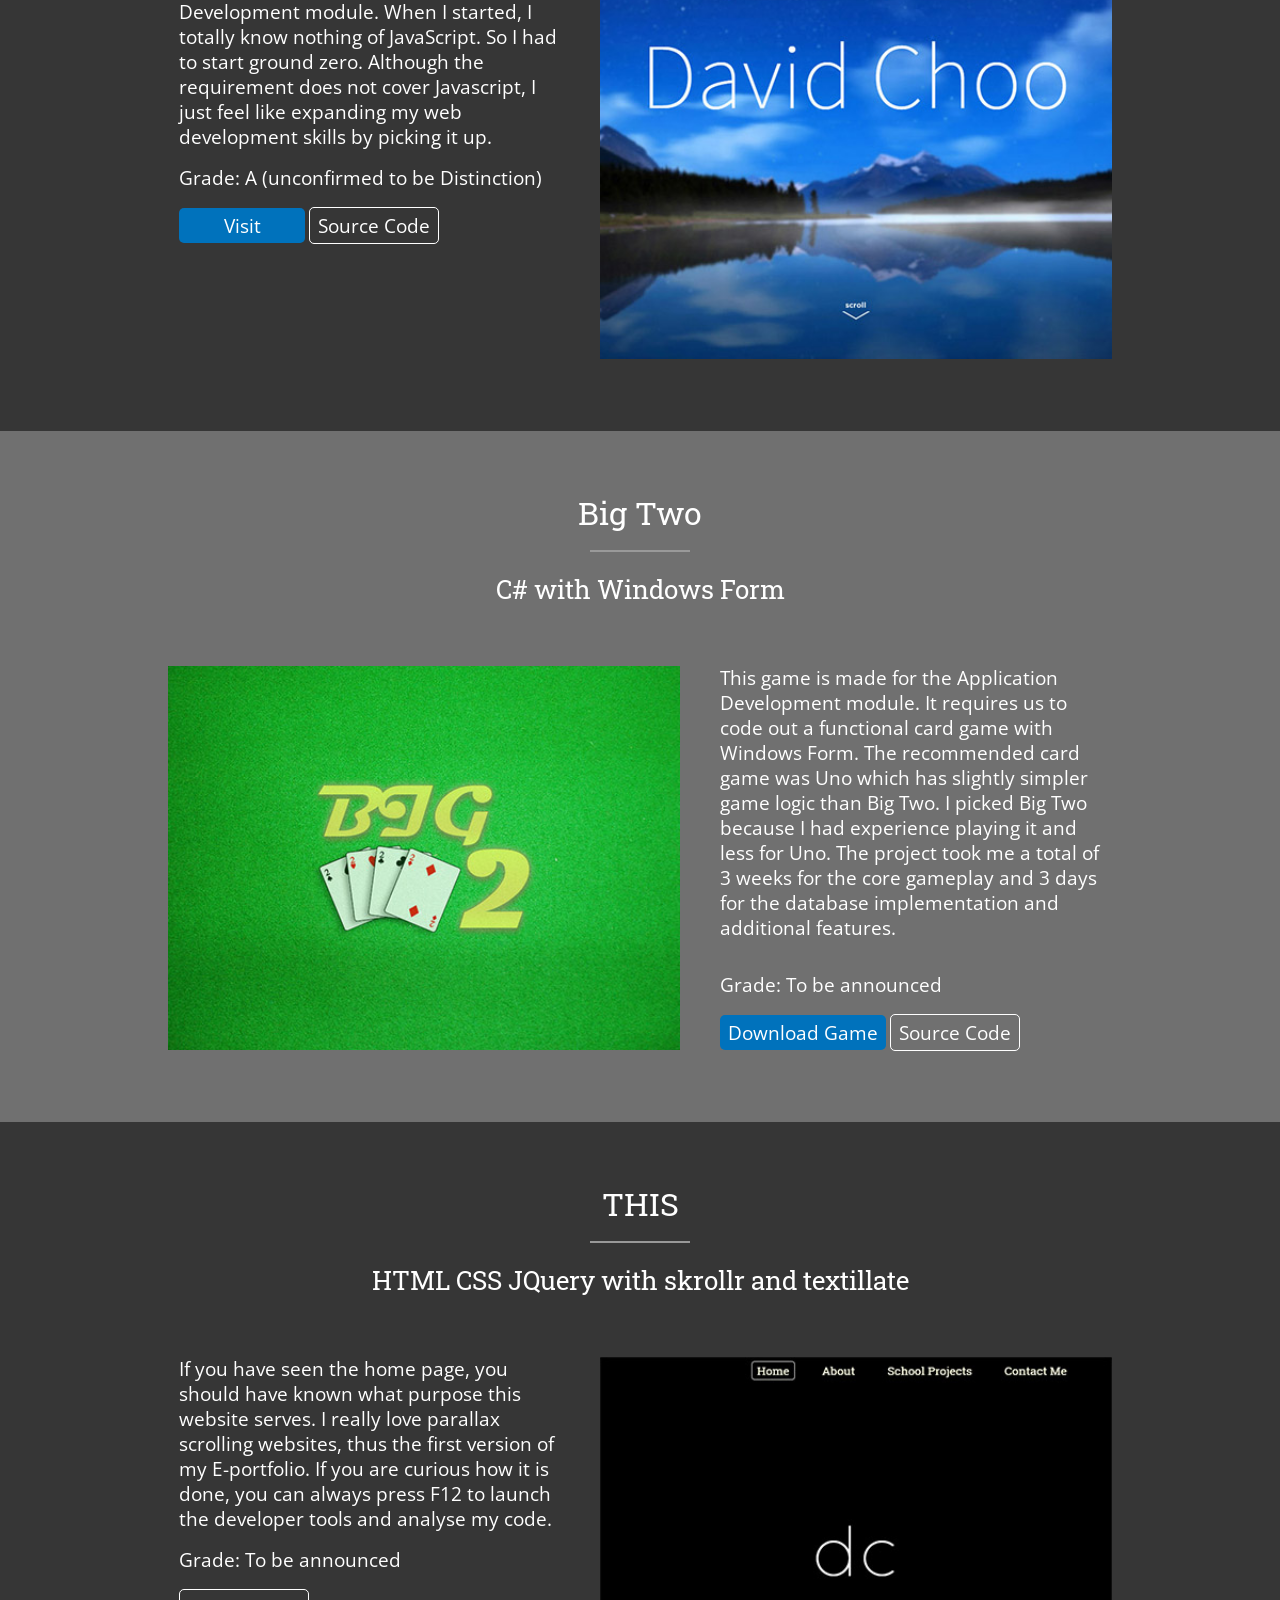
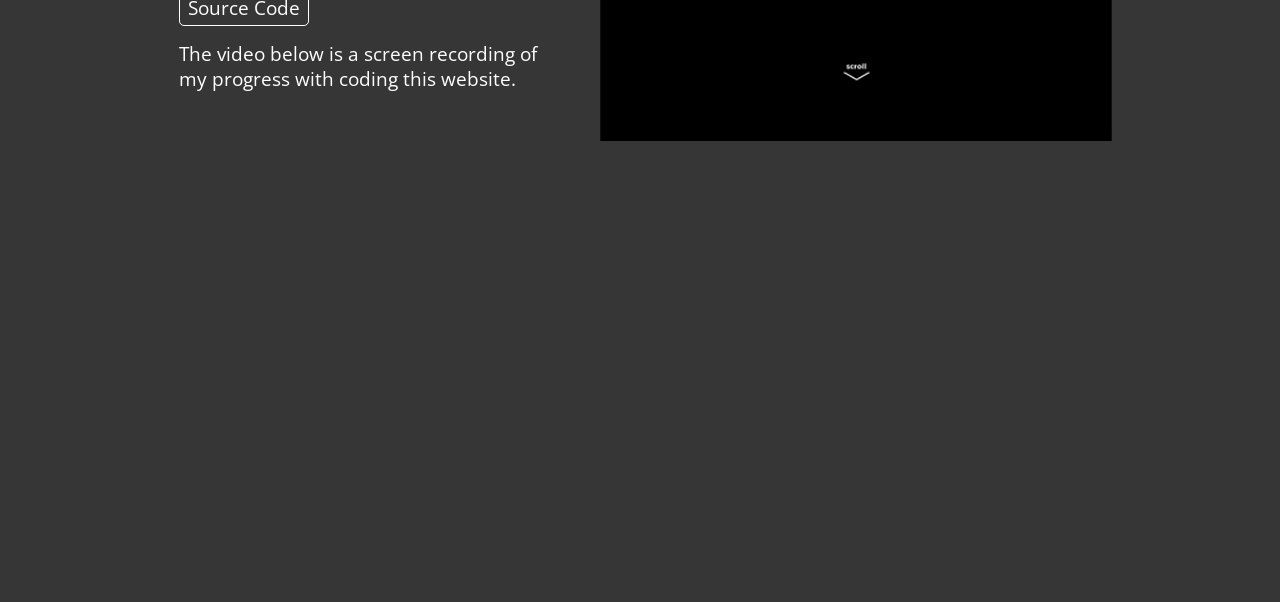
<file: school.html>
<!DOCTYPE html>
<html>
  <head>
    <meta charset="utf-8" />
    <meta name="viewport" content="width=device-width, initial-scale=1">
    <meta name="description" content="David Choo's parallax scrolling website. David Choo is a student studying IT in Singapore Polytechnic and is passionate on web development.">
    <meta property="og:title" content="Welcome to David Choo's website">
    <meta property="og:type" content="website">
    <meta property="og:image" content="http://davidchoo12.github.io/logo.jpg">
    <meta property="og:image:type" content="image/jpeg">
    <meta property="og:image:width" content="426">
    <meta property="og:image:height" content="167">
    <meta property="og:url" content="http://davidchoo12.github.io/">
    <meta property="og:site_name" content="David Choo's website">
    <meta property="og:description" content="Welcome to my website! I am a student studying IT in Singapore Polytechnic and is passionate on web development. This is the second version of my website.">
    <meta property="twitter:card" content="summary">
    <meta property="twitter:url" content="http://davidchoo12.github.io/">
    <meta property="twitter:title" content="Welcome to David Choo's website">
    <meta property="twitter:description" content="Welcome to my website! I am a student studying IT in Singapore Polytechnic and is passionate on web development. This is the second version of my website.">
    <meta property="twitter:image" content="http://davidchoo12.github.io/me.jpg">
    <title>David Choo's Website v2.0</title>
    <link rel="icon" href="favicon.ico">
    <link href='http://fonts.googleapis.com/css?family=Quicksand:300,400' rel='stylesheet' type='text/css'>
    <link href='http://fonts.googleapis.com/css?family=Roboto+Slab:300,400' rel='stylesheet' type='text/css'>
    <link href='http://fonts.googleapis.com/css?family=Open+Sans' rel='stylesheet' type='text/css'>
    <link rel="stylesheet" type="text/css" href="css/reset.css">
    <link rel="stylesheet" type="text/css" href="css/style.css">
    <script type="text/javascript" src="js/jquery-1.8.3.js"></script>
    <script type="text/javascript" src="js/smoothscroll.js"></script>
    <script type="text/javascript" src="js/navtoggle.js"></script>
    <script type="text/javascript" src="js/school.js"></script>
  </head>
  <body>
    <nav class="nav-mobile colorFadeIn">
      <button class="hamburger-button"></button>
      School Projects
    </nav>
    <nav id="navigationBar" class="nav colorFadeIn">
      <img src="img/davidchoo.png" alt="logo">
      <ul class="nav-list">
        <li class="nav-item"><a href="index.html" class="ghostbutton">Home</a></li>
        <li class="nav-item"><a href="about.html" class="ghostbutton">About</a></li>
        <li class="nav-item"><a href="school.html" class="ghostbutton current">School Projects</a></li>
        <li class="nav-item"><a href="contactme.html" class="ghostbutton">Contact Me</a></li>
      </ul>
      <div id="progressBar"></div>
    </nav>
    <div class="mask"></div>
    <section id="projGallery">
      <div class="container">
        <ul class="projects">
          <li onclick="scrollTo('#project1')">
            <img src="img/school/proj1.jpg" alt="Project 1">
            <div class="projDesc">
              <h2>Treasure Hunt</h2>
              <p>Java Assignment</p>
            </div>
          </li>
          <li onclick="scrollTo('#project2')">
            <img src="img/school/proj2.jpg" alt="Project 2">
            <div class="projDesc">
              <h2>E-Portfolio 1</h2>
              <p>WCD CA1</p>
            </div>
          </li>
          <li onclick="scrollTo('#project3')">
            <img src="img/school/proj3.jpg" alt="Project 3">
            <div class="projDesc">
              <h2>Big 2</h2>
              <p>APPD CA1 and 2</p>
            </div>
          </li>
          <li onclick="scrollTo('#project4')">
            <img src="img/school/proj4.jpg" alt="Project 4">
            <div class="projDesc">
              <h2>This website</h2>
              <p>WCD CA2</p>
            </div>
          </li>
        </ul>
      </div>
    </section>
    <section id="project1" class="projectsect">
      <div class="container">
        <div class="section-title">
          <h1>Treasure Hunt</h1>
          <span class="border"></span>
          <h2>Java using JFrame</h2>
        </div>
        <div class="section-details">
          <img src="img/school/proj1.jpg" alt="Project 1">
          <p>The Java Programming module I took requires us to create a mini game using JFrame. This project is done in pairs and my partner is Cassey. I slightly modified the game play which initially was utterly meaningless luck-based game, to a memory testing game.</p><br>
          <p>Grade: Distinction</p><br>
          <a class="ghostbutton dlBtn" href="https://www.dropbox.com/s/xl935aa1b323qio/game.zip?dl=0" target="_blank">Download Game</a>
          <a class="ghostbutton dlscBtn" href="https://www.dropbox.com/s/397nmrcfra9uwak/source.zip?dl=0" target="_blank">Source Code</a>
        </div>
      </div>
    </section>
    <section id="project2" class="projectsect">
      <div class="container">
        <div class="section-title">
          <h1>E-Portfolio 1</h1>
          <span class="border"></span>
          <h2>HTML, CSS, JQuery using skrollr and textillate plugins</h2>
        </div>
        <div class="section-details">
          <img src="img/school/proj2.jpg" alt="Project 2">
          <p>I made this webpage for the Web Client Development module. When I started, I totally know nothing of JavaScript. So I had to start ground zero. Although the requirement does not cover Javascript, I just feel like expanding my web development skills by picking it up.</p><br>
          <p>Grade: A (unconfirmed to be Distinction)</p><br>
          <a class="ghostbutton dlBtn" href="http://davidchoo12.github.io/eportfoliov1/" target="_blank">Visit</a>
          <a class="ghostbutton dlscBtn" href="https://www.dropbox.com/s/ssw995bqqxvt0nk/source.zip?dl=0" target="_blank">Source Code</a>
        </div>
      </div>
    </section>
    <section id="project3" class="projectsect">
      <div class="container">
        <div class="section-title">
          <h1>Big Two</h1>
          <span class="border"></span>
          <h2>C# with Windows Form</h2>
        </div>
        <div class="section-details">
          <img src="img/school/proj3.jpg" alt="Project 3">
          <p>This game is made for the Application Development module. It requires us to code out a functional card game with Windows Form. The recommended card game was Uno which has slightly simpler game logic than Big Two. I picked Big Two because I had experience playing it and less for Uno. The project took me a total of 3 weeks for the core gameplay and 3 days for the database implementation and additional features.</p><br><br>
          <p>Grade: To be announced</p><br>
          <a class="ghostbutton dlBtn" href="https://www.dropbox.com/s/c9k6wb3klhj4k72/game.zip?dl=0" target="_blank">Download Game</a>
          <a class="ghostbutton dlscBtn" href="https://www.dropbox.com/s/egmatpv1ech5tvt/source.zip?dl=0" target="_blank">Source Code</a>
        </div>
      </div>
    </section>
    <section id="project4" class="projectsect">
      <div class="container">
        <div class="section-title">
          <h1>THIS</h1>
          <span class="border"></span>
          <h2>HTML CSS JQuery with skrollr and textillate</h2>
        </div>
        <div class="section-details">
          <img src="img/school/proj4.jpg" alt="Project 4">
          <p>If you have seen the home page, you should have known what purpose this website serves. I really love parallax scrolling websites, thus the first version of my E-portfolio. If you are curious how it is done, you can always press F12 to launch the developer tools and analyse my code.</p><br>
          <p>Grade: To be announced</p><br>
          <a class="ghostbutton dlscBtn" href="https://www.dropbox.com/s/z4mxvf63zvts234/source.zip?dl=0" target="_blank">Source Code</a><br><br>
          <p>The video below is a screen recording of my progress with coding this website.</p>
          <iframe src="https://drive.google.com/file/d/0B3s3ZU9_TZdieUpKeE1yUWZrTFk/preview"></iframe>
        </div>
      </div>
    </section>
  </body>
</html>
</file>
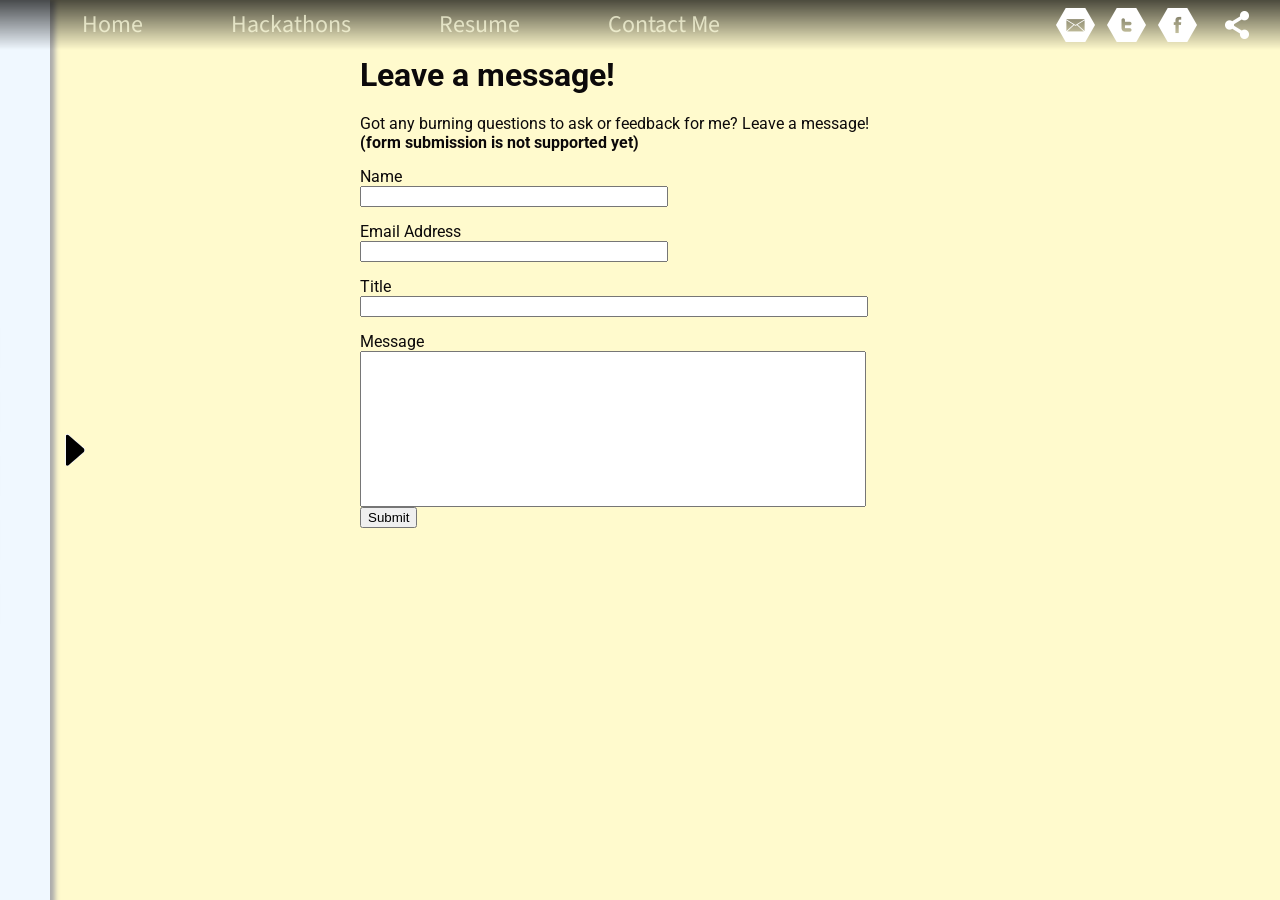
<file: eportfoliov1/contactme.html>
<!DOCTYPE html>
<html>
  <head>
    <meta charset="utf-8" />
    <title>David Choo E-Portfolio - Contact Me</title>
    <link rel="icon" href="images/favicon.ico" type="image/x-icon">
    <link rel="stylesheet" type="text/css" href="http://fonts.googleapis.com/css?family=Roboto:400,700,300">
    <link rel="stylesheet" type="text/css" href="http://fonts.googleapis.com/css?family=Source+Sans+Pro:200,400">
    <link rel="stylesheet" type="text/css" href="css/main.css" />
  </head>
  <body>
  	<nav id="navigationBar" class="navBar">
      <ul class="block-menu">
        <li><a href="index.html">Home</a></li>
        <li><a href="hackathons.html">Hackathons</a></li>
        <li><a href="resume.html">Resume</a></li>
        <li><a href="contactme.html">Contact Me</a></li>
      </ul>
      <div class="social">
        <a class="social-link share-email" href="mailto:?subject=David%20Choo&amp;body=http://davidchoo12.github.io/wcd/"></a>
        <a class="social-link share-twitter" href="https://twitter.com/intent/tweet?url=http://davidchoo12.github.io/wcd/&amp;via=davidchoo12" onclick="window.open(this.href,'targetWindow','width=600, height=400');return false;"></a>
        <a class="social-link share-facebook" href="https://www.facebook.com/sharer/sharer.php?u=http://davidchoo12.github.io/wcd/" onclick="window.open(this.href,'targetWindow','width=600, height=400');return false;"></a>
        <a class="share-icon"></a>
      </div>
    </nav>
    <img id="arrow" src="images/arrow.png" alt="Right Arrow" />
    <div class="social-section">
      <img id="profile-image" src="images/contactme-profile.jpg" alt="Contact Me Profile Image" />
      <p>Contact Details (hint: hover over each tile)</p>
      <div class="social-media">
        <div id="em" class="card">
          <div class="front face">
            <img src="images/email.png" alt="Email" />
          </div>
          <div class="back face center">
            <a href="mailto:davidchoo16@gmail.com">davidchoo16@gmail.com</a>
          </div>
        </div>
        <div id="fb" class="card">
          <div class="front face">
            <img src="images/fb.png" alt="Facebook" />
          </div>
          <div class="back face center">
            <a href="http://fb.com/davidchoo123" target="_blank">fb.com/davidchoo123</a>
          </div>
        </div>
        <div id="tw" class="card">
          <div class="front face">
            <img src="images/tw.png" alt="Twitter" />
          </div>
          <div class="back face center">
            <a href="http://twitter.com/davidchoo12" target="_blank">twitter.com/davidchoo12</a>
          </div>
        </div>
        <div id="gp" class="card">
          <div class="front face">
            <img src="images/gp.png" alt="Google+" />
          </div>
          <div class="back face center">
            <a href="http://plus.google.com/+DavidChoo12" target="_blank">plus.google.com/+DavidChoo12</a>
          </div>
        </div>
        <div id="li" class="card">
          <div class="front face">
            <img src="images/li.png" alt="LinkedIn" />
          </div>
          <div class="back face center">
            <a href="http://sg.linkedin.com/pub/david-choo" target="_blank">sg.linkedin.com/pub/david-choo</a>
          </div>
        </div>
      </div>
    </div>
    <div class="form-wrapper">
    	<div class="form-section">
    		<div class="form">
    			<h1>Leave a message!</h1>
    			Got any burning questions to ask or feedback for me? Leave a message!<br /><strong>(form submission is not supported yet)</strong>
				  <label for="name">Name</label>
				  <input type="text" id="name" /><br />
				  <label for="name">Email Address</label>
				  <input type="text" id="email" /><br />
				  <label for="name">Title</label>
				  <input type="text" id="title" /><br />
				  <label for="name">Message</label>
				  <textarea name="message" id="message"></textarea>
				  <input type="submit" id="submitBtn" onclick="displayNoForm();" />
    		</div>
    		<p id="no-form">
    			Sorry, form submission is not supported yet.
    		</p>
    	</div>
    </div>
    <script type="text/javascript">
    	function displayNoForm() {
    		document.getElementById('no-form').style.display = "block";
    	}
    </script>
  </body>
</html>
</file>
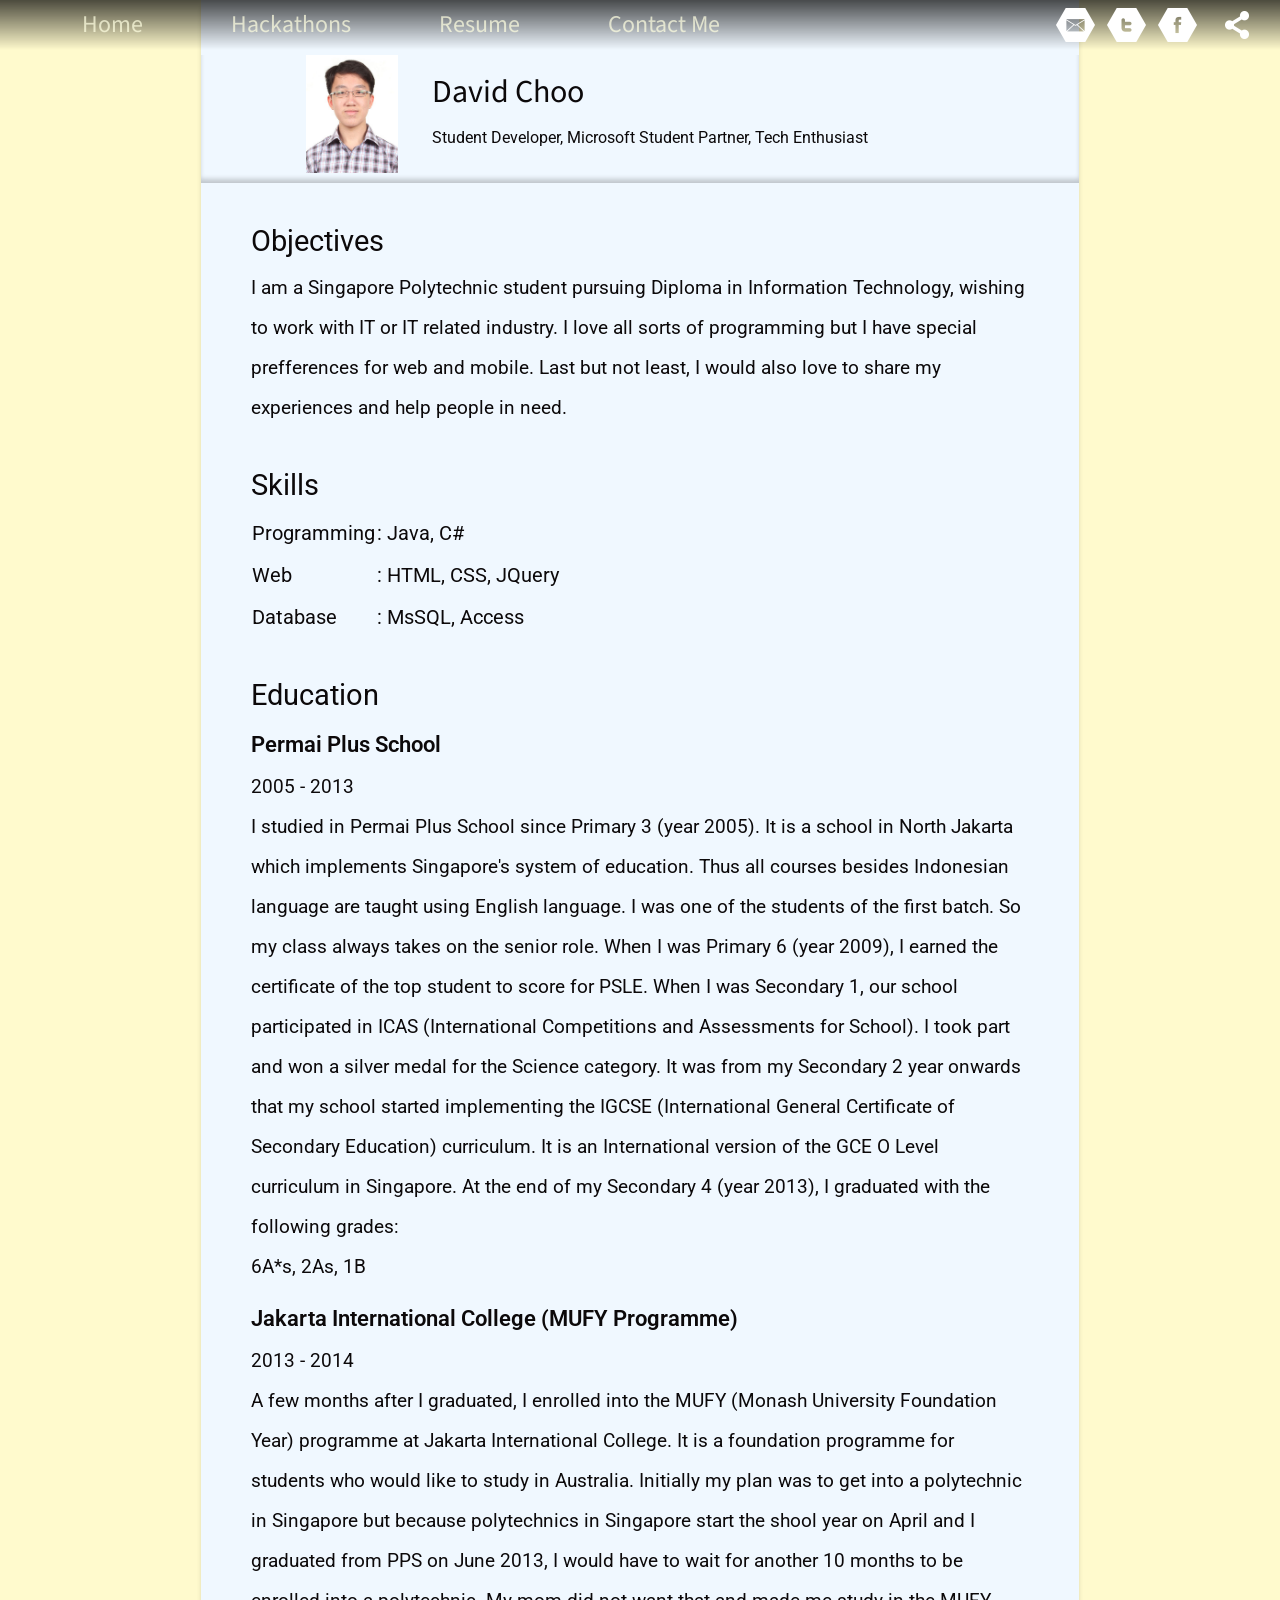
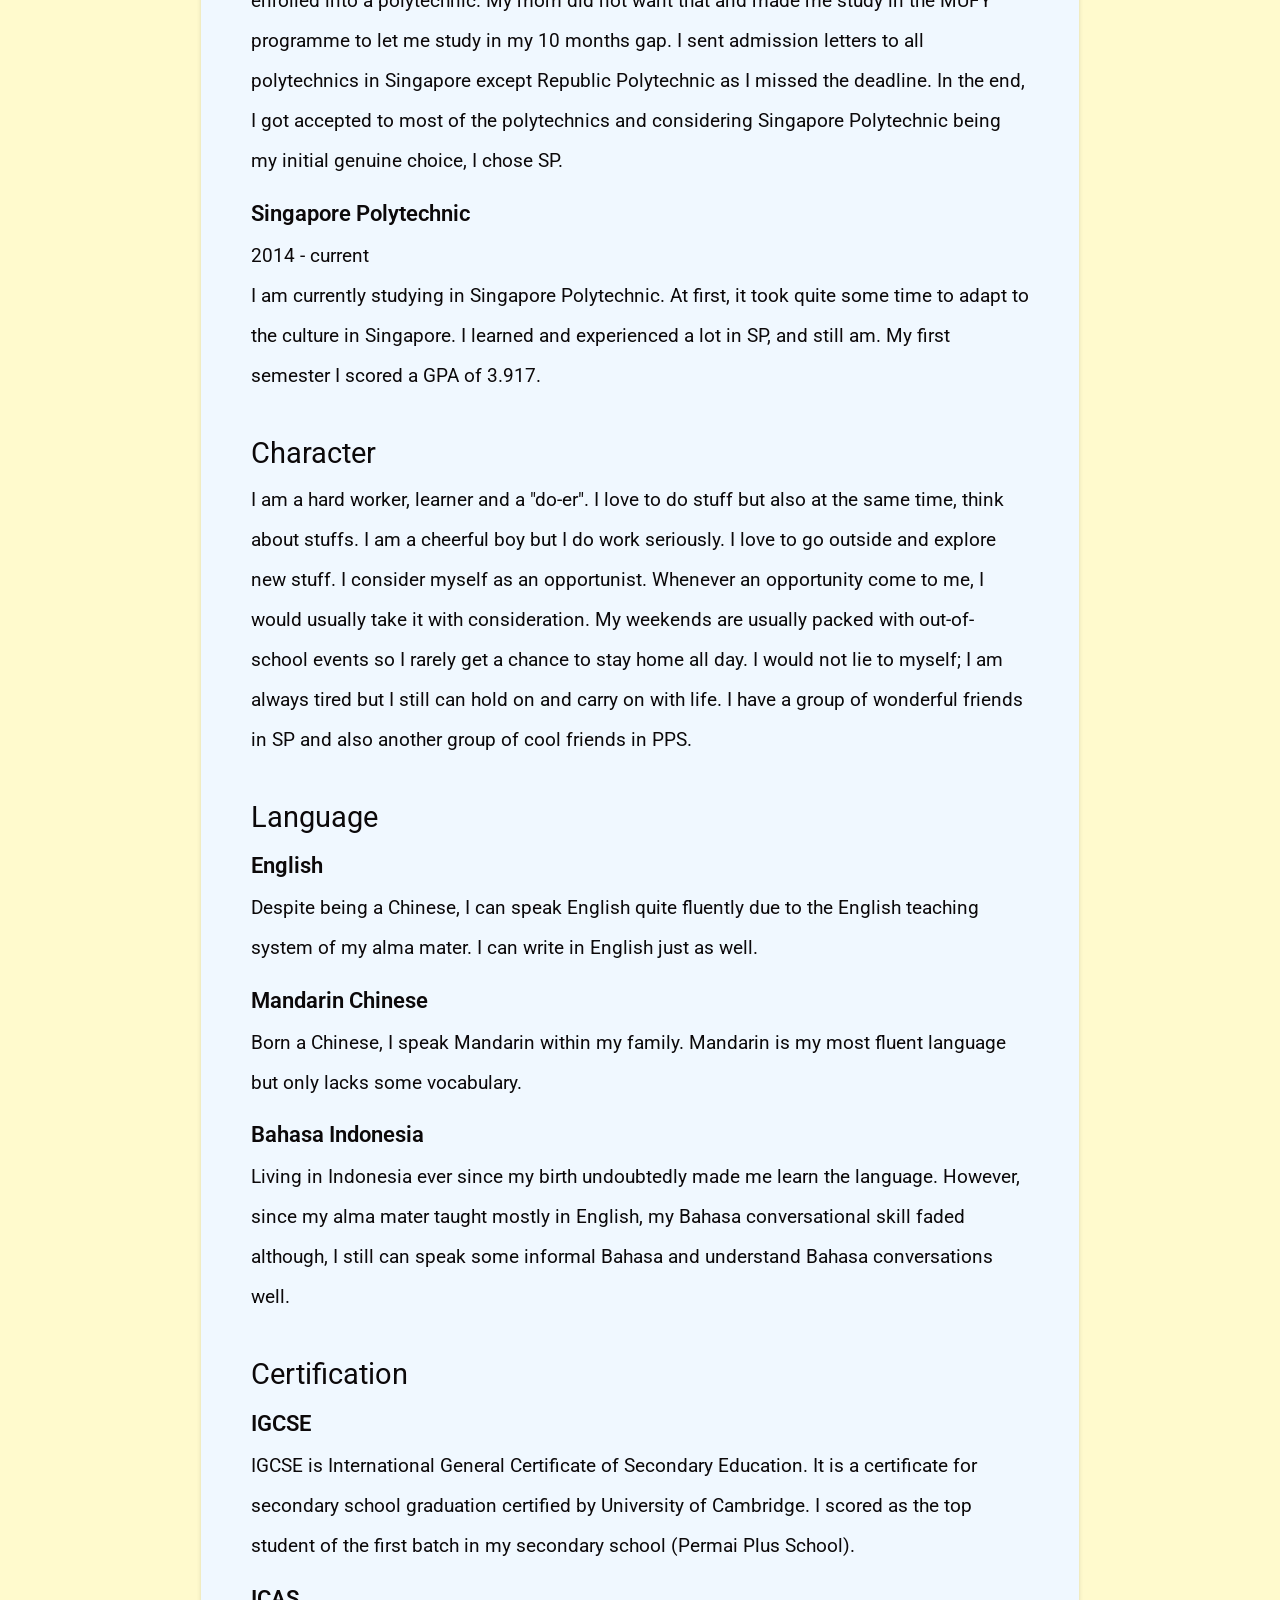
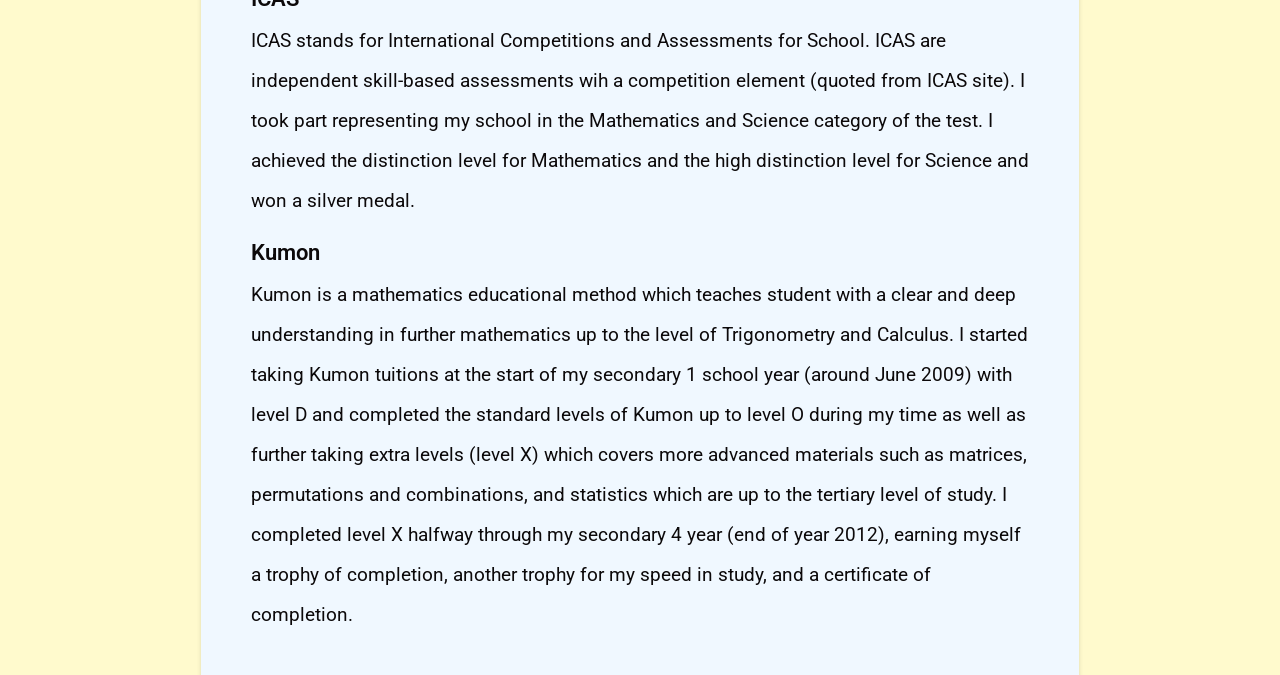
<file: eportfoliov1/resume.html>
<!DOCTYPE html>
<html>
  <head>
    <meta charset="utf-8" />
    <title>David Choo E-Portfolio - Resume</title>
    <link rel="icon" href="images/favicon.ico" type="image/x-icon">
    <link rel="stylesheet" type="text/css" href="http://fonts.googleapis.com/css?family=Roboto:400,700,300">
    <link rel="stylesheet" type="text/css" href="http://fonts.googleapis.com/css?family=Source+Sans+Pro:200,400">
    <link rel="stylesheet" type="text/css" href="css/main.css" />
  </head>
  <body>
	<nav id="navigationBar" class="navBar">
      <ul class="block-menu">
        <li><a href="index.html">Home</a></li>
        <li><a href="hackathons.html">Hackathons</a></li>
        <li><a href="resume.html">Resume</a></li>
        <li><a href="contactme.html">Contact Me</a></li>
      </ul>
      <div class="social">
        <a class="social-link share-email" href="mailto:?subject=David%20Choo&amp;body=http://davidchoo12.github.io/wcd/"></a>
        <a class="social-link share-twitter" href="https://twitter.com/intent/tweet?url=http://davidchoo12.github.io/wcd/&amp;via=davidchoo12" onclick="window.open(this.href,'targetWindow','width=600, height=400');return false;"></a>
        <a class="social-link share-facebook" href="https://www.facebook.com/sharer/sharer.php?u=http://davidchoo12.github.io/wcd/" onclick="window.open(this.href,'targetWindow','width=600, height=400');return false;"></a>
        <a class="share-icon"></a>
      </div>
    </nav>
    <div class="resume-body">
    	<div class="profile-wrapper">
    		<div class="profile">
	    		<img src="images/resume-profile.jpg" alt="Profile Image" />
	    		<div class="profile-text">
		    		<h1>David Choo</h1>
		    		<span>Student Developer, Microsoft Student Partner, Tech Enthusiast</span>
		    	</div>
	    	</div>
	    </div>
    	<div class="content">
    		<h1>Objectives</h1>
    		<p>I am a Singapore Polytechnic student pursuing Diploma in Information Technology, wishing to work with IT or IT related industry. I love all sorts of programming but I have special prefferences for web and mobile. Last but not least, I would also love to share my experiences and help people in need.</p>
    		<h1>Skills</h1>
    		<table>
    			<tr>
    				<td>Programming</td>
    				<td>: Java, C#</td>
    			</tr>
    			<tr>
    				<td>Web</td>
    				<td>: HTML, CSS, JQuery</td>
    			</tr>
    			<tr>
    				<td>Database</td>
    				<td>: MsSQL, Access</td>
    			</tr>
    		</table>
    		<h1>Education</h1>
            <h2>Permai Plus School</h2>
            <p>
                2005 - 2013<br />
    			I studied in Permai Plus School since Primary 3 (year 2005). It is a school in North Jakarta which implements Singapore's system of education. Thus all courses besides Indonesian language are taught using English language. I was one of the students of the first batch. So my class always takes on the senior role. When I was Primary 6 (year 2009), I earned the certificate of the top student to score for PSLE. When I was Secondary 1, our school participated in ICAS (International Competitions and Assessments for School). I took part and won a silver medal for the Science category. It was from my Secondary 2 year onwards that my school started implementing the IGCSE (International General Certificate of Secondary Education) curriculum. It is an International version of the GCE O Level curriculum in Singapore. At the end of my Secondary 4 (year 2013), I graduated with the following grades:<br />
    			6A*s, 2As, 1B<br />
            </p>
            <h2>Jakarta International College (MUFY Programme)</h2>
            <p>
                2013 - 2014<br />
    			A few months after I graduated, I enrolled into the MUFY (Monash University Foundation Year) programme at Jakarta International College. It is a foundation programme for students who would like to study in Australia. Initially my plan was to get into a polytechnic in Singapore but because polytechnics in Singapore start the shool year on April and I graduated from PPS on June 2013, I would have to wait for another 10 months to be enrolled into a polytechnic. My mom did not want that and made me study in the MUFY programme to let me study in my 10 months gap. I sent admission letters to all polytechnics in Singapore except Republic Polytechnic as I missed the deadline. In the end, I got accepted to most of the polytechnics and considering Singapore Polytechnic being my initial genuine choice, I chose SP.<br />
    		</p>
            <h2>Singapore Polytechnic</h2>
            <p>
                2014 - current<br />
    			I am currently studying in Singapore Polytechnic. At first, it took quite some time to adapt to the culture in Singapore. I learned and experienced a lot in SP, and still am. My first semester I scored a GPA of 3.917.
    			<br />
    		</p>
    		<h1>Character</h1>
    		<p>I am a hard worker, learner and a "do-er". I love to do stuff but also at the same time, think about stuffs. I am a cheerful boy but I do work seriously. I love to go outside and explore new stuff. I consider myself as an opportunist. Whenever an opportunity come to me, I would usually take it with consideration. My weekends are usually packed with out-of-school events so I rarely get a chance to stay home all day. I would not lie to myself; I am always tired but I still can hold on and carry on with life. I have a group of wonderful friends in SP and also another group of cool friends in PPS. </p>
    		<h1>Language</h1>
    		<h2>English</h2>
            <p>
    			Despite being a Chinese, I can speak English quite fluently due to the English teaching system of my alma mater. I can write in English just as well.<br />
    		</p>
    		<h2>Mandarin Chinese</h2>
            <p>
    			Born a Chinese, I speak Mandarin within my family. Mandarin is my most fluent language but only lacks some vocabulary.<br />
    		</p>
    		<h2>Bahasa Indonesia</h2>
            <p>
    			Living in Indonesia ever since my birth undoubtedly made me learn the language. However, since my alma mater taught mostly in English, my Bahasa conversational skill faded although, I still can speak some informal Bahasa and understand Bahasa conversations well.<br />
    		</p>
            <h1>Certification</h1>
    		<h2>IGCSE</h2>
            <p>IGCSE is International General Certificate of Secondary Education. It is a certificate for secondary school graduation certified by University of Cambridge. I scored as the top student of the first batch in my secondary school (Permai Plus School).</p>
            <h2>ICAS</h2>
            <p>ICAS stands for International Competitions and Assessments for School. ICAS are independent skill-based assessments wih a competition element (quoted from ICAS site). I took part representing my school in the Mathematics and Science category of the test. I achieved the distinction level for Mathematics and the high distinction level for Science and won a silver medal.</p>
            <h2>Kumon</h2>
            <p>Kumon is a mathematics educational method which teaches student with a clear and deep understanding in further mathematics up to the level of Trigonometry and Calculus. I started taking Kumon tuitions at the start of my secondary 1 school year (around June 2009) with level D and completed the standard levels of Kumon up to level O during my time as well as further taking extra levels (level X) which covers more advanced materials such as matrices, permutations and combinations, and statistics which are up to the tertiary level of study. I completed level X halfway through my secondary 4 year (end of year 2012), earning myself a trophy of completion, another trophy for my speed in study, and a certificate of completion.</p>
    	</div>
    </div>
  </body>
</html>
</file>
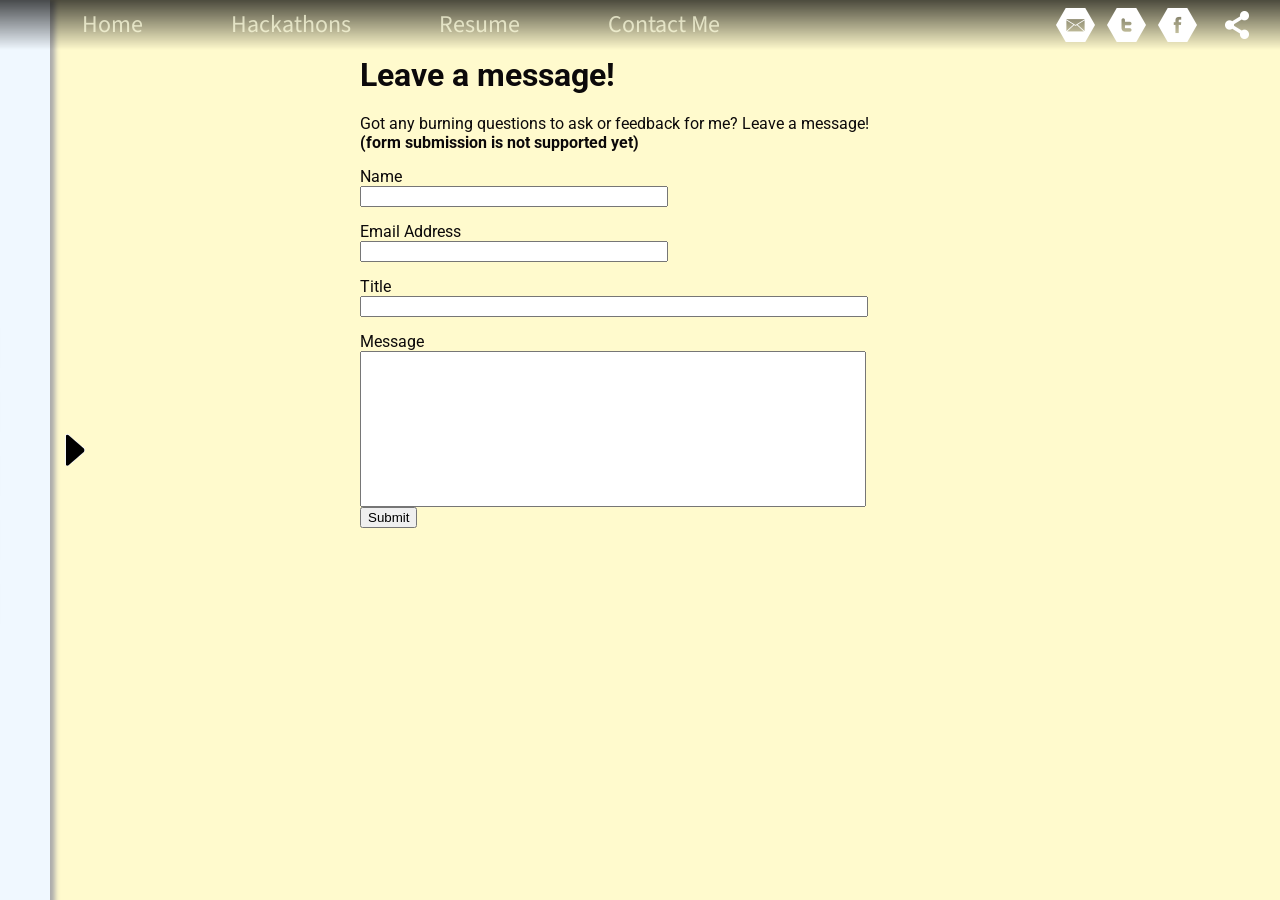
<file: wcd/contactme.html>
<!DOCTYPE html>
<html>
  <head>
    <meta charset="utf-8" />
    <title>David Choo E-Portfolio - Contact Me</title>
    <link rel="stylesheet" type="text/css" href="http://fonts.googleapis.com/css?family=Roboto:400,700,300">
    <link rel="stylesheet" type="text/css" href="http://fonts.googleapis.com/css?family=Source+Sans+Pro:200,400">
    <link rel="stylesheet" type="text/css" href="css/main.css" />
    <link rel="stylesheet" type="text/css" href="css/contactme.css" />
  </head>
  <body>
  	<nav id="navigationBar" class="navBar">
      <ul class="block-menu">
        <li><a href="index.html">Home</a></li>
        <li><a href="hackathons.html">Hackathons</a></li>
        <li><a href="resume.html">Resume</a></li>
        <li><a href="contactme.html">Contact Me</a></li>
      </ul>
      <div class="social">
        <a class="social-link share-email" href="mailto:?subject=David%20Choo&amp;body=http://davidchoo12.github.io/wcd/"></a>
        <a class="social-link share-twitter" href="https://twitter.com/intent/tweet?url=http://davidchoo12.github.io/wcd/&amp;via=davidchoo12" onclick="window.open(this.href,'targetWindow','width=600, height=400');return false;"></a>
        <a class="social-link share-facebook" href="https://www.facebook.com/sharer/sharer.php?u=http://davidchoo12.github.io/wcd/" onclick="window.open(this.href,'targetWindow','width=600, height=400');return false;"></a>
        <a class="share-icon"></a>
      </div>
    </nav>
    <img id="arrow" src="images/arrow.png" alt="Right Arrow" />
    <div class="social-section">
      <img id="profile-image" src="images/contactme-profile.jpg" alt="Contact Me Profile Image" />
      <p>Contact Details (hint: hover over each tile)</p>
      <div class="social-media">
        <div id="em" class="card">
          <div class="front face">
            <img src="images/email.png" alt="Email" />
          </div>
          <div class="back face center">
            <a href="mailto:davidchoo16@gmail.com">davidchoo16@gmail.com</a>
          </div>
        </div>
        <div id="fb" class="card">
          <div class="front face">
            <img src="images/fb.png" alt="Facebook" />
          </div>
          <div class="back face center">
            <a href="http://fb.com/davidchoo123" target="_blank">fb.com/davidchoo123</a>
          </div>
        </div>
        <div id="tw" class="card">
          <div class="front face">
            <img src="images/tw.png" alt="Twitter" />
          </div>
          <div class="back face center">
            <a href="http://twitter.com/davidchoo12" target="_blank">twitter.com/davidchoo12</a>
          </div>
        </div>
        <div id="gp" class="card">
          <div class="front face">
            <img src="images/gp.png" alt="Google+" />
          </div>
          <div class="back face center">
            <a href="http://plus.google.com/+DavidChoo12" target="_blank">plus.google.com/+DavidChoo12</a>
          </div>
        </div>
        <div id="li" class="card">
          <div class="front face">
            <img src="images/li.png" alt="LinkedIn" />
          </div>
          <div class="back face center">
            <a href="http://sg.linkedin.com/pub/david-choo" target="_blank">sg.linkedin.com/pub/david-choo</a>
          </div>
        </div>
      </div>
    </div>
    <main>
    	<div class="form-section">
    		<div class="form">
    			<h1>Leave a message!</h1>
    			Got any burning questions to ask or feedback for me? Leave a message!<br /><strong>(form submission is not supported yet)</strong>
				  <label for="name">Name</label>
				  <input type="text" id="name" /><br />
				  <label for="name">Email Address</label>
				  <input type="text" id="email" /><br />
				  <label for="name">Title</label>
				  <input type="text" id="title" /><br />
				  <label for="name">Message</label>
				  <textarea name="message" id="message"></textarea>
				  <input type="submit" id="submitBtn" onclick="displayNoForm();" />
    		</div>
    		<p id="no-form">
    			Sorry, form submission is not supported yet.
    		</p>
    	</div>
    </main>
    <script type="text/javascript">
    	function displayNoForm() {
    		document.getElementById('no-form').style.display = "block";
    	}
    </script>
  </body>
</html>
</file>
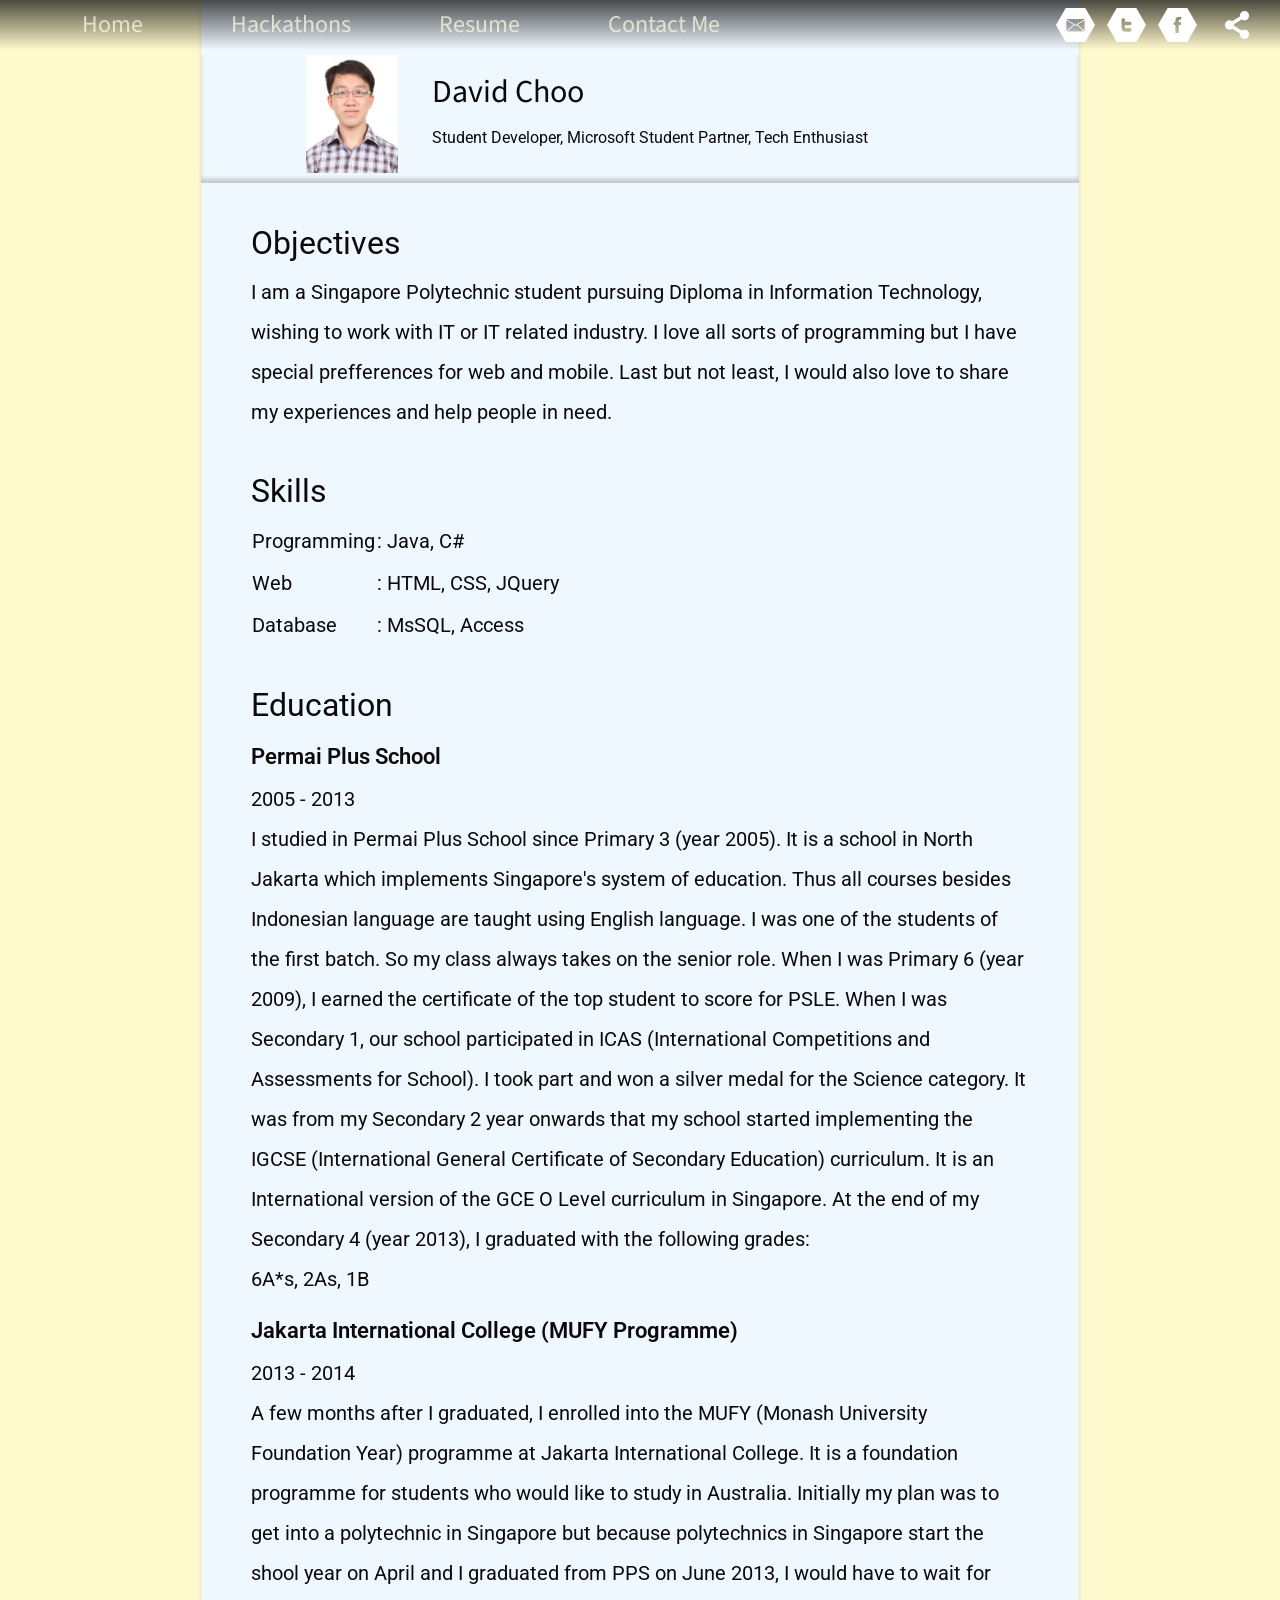
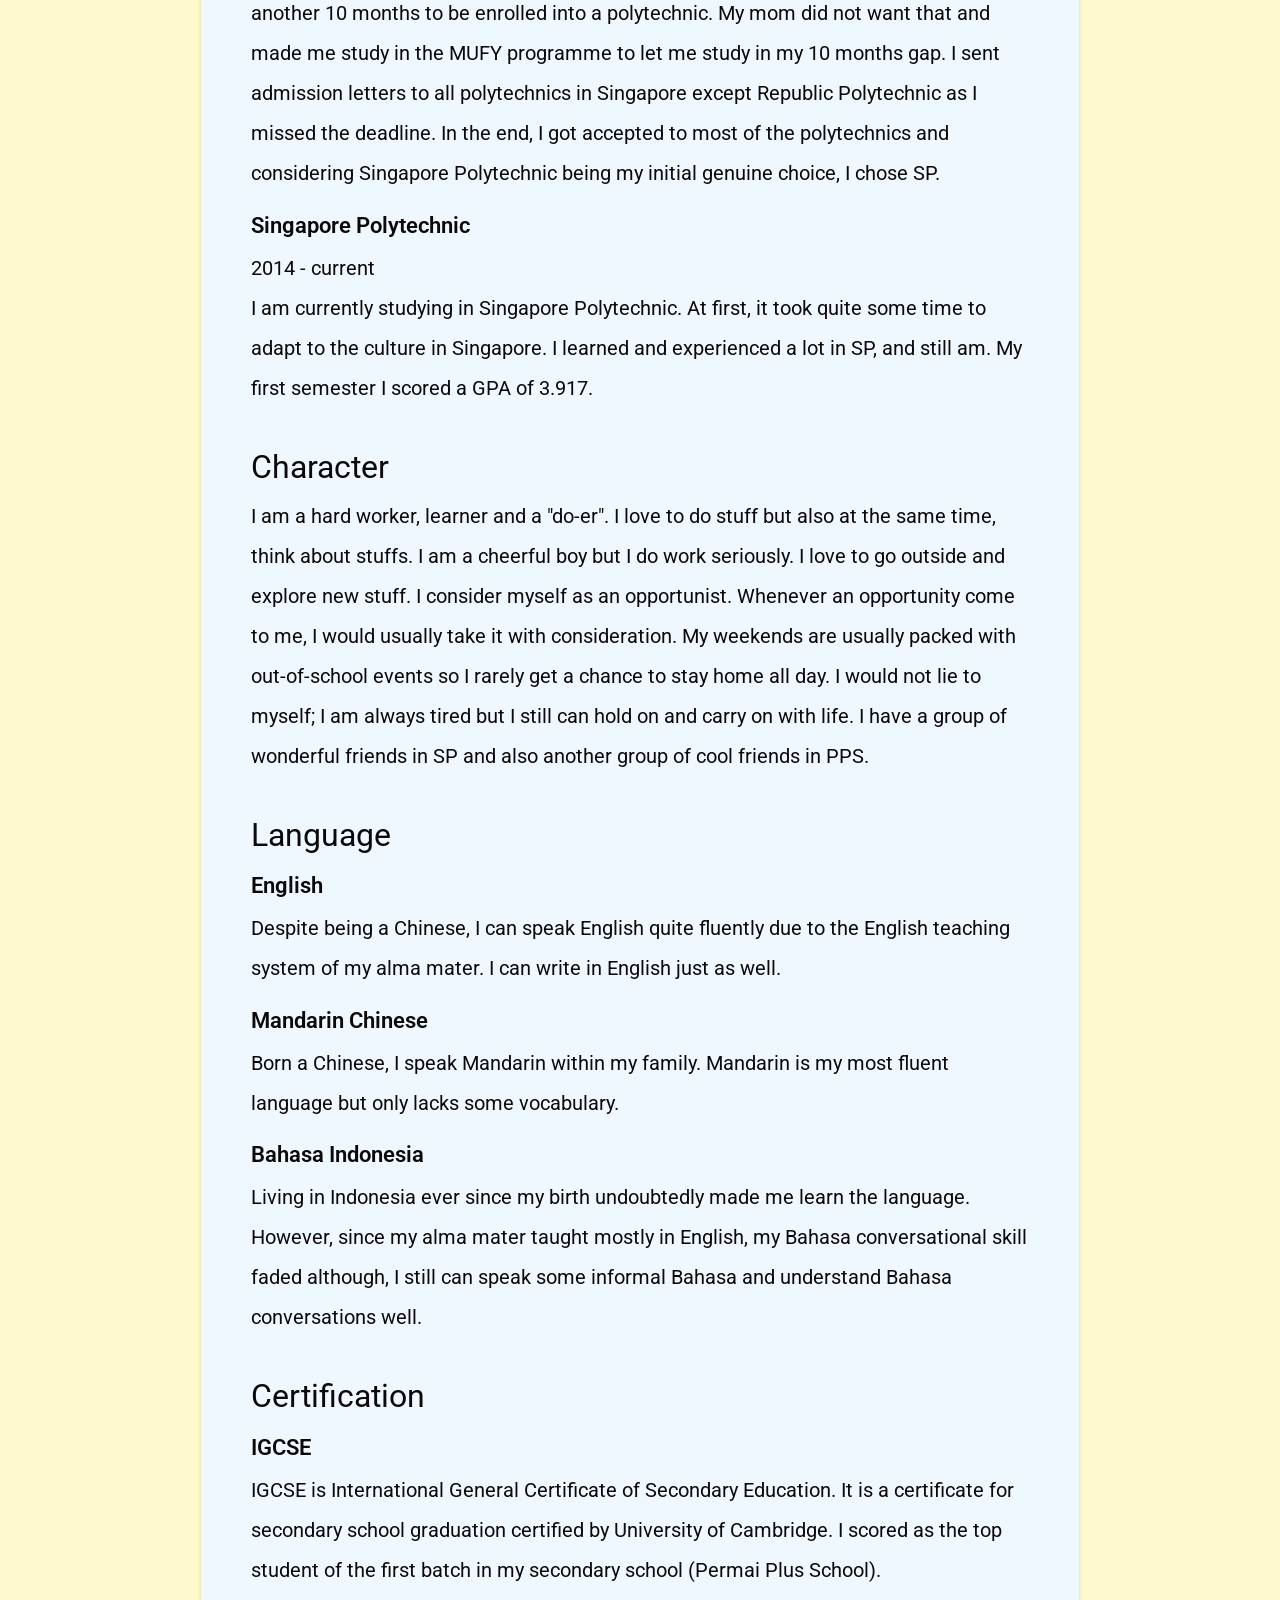
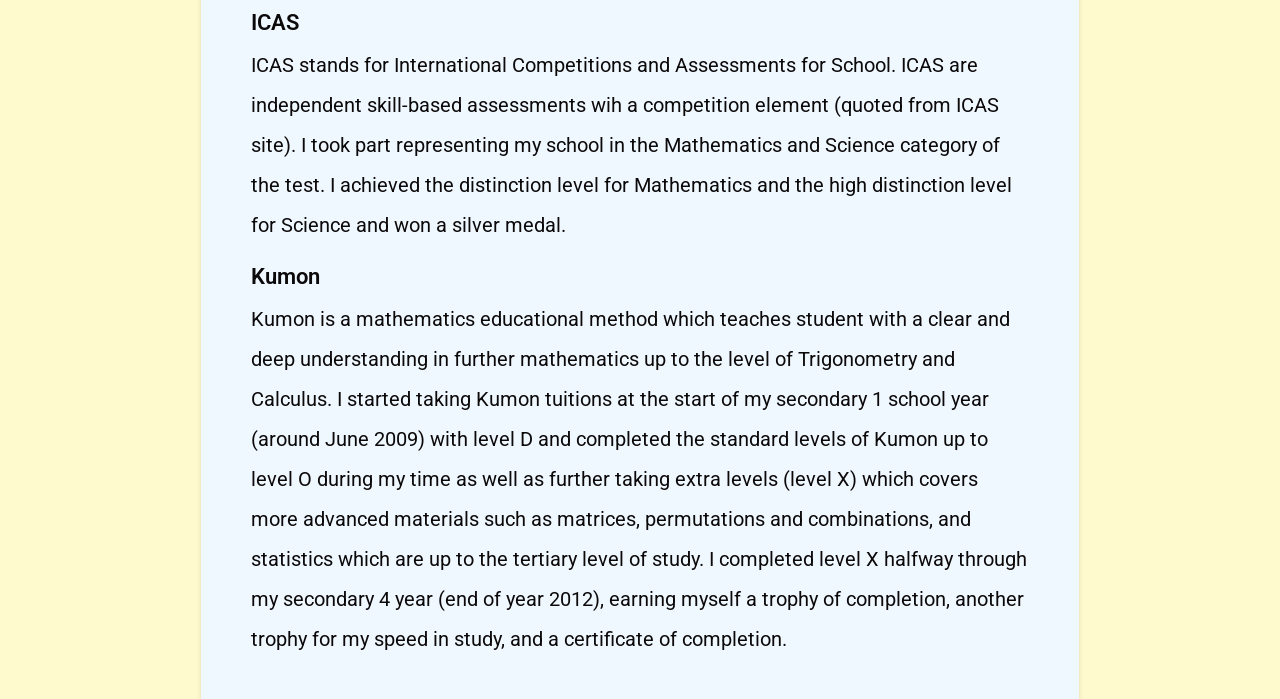
<file: wcd/resume.html>
<!DOCTYPE html>
<html>
  <head>
    <meta charset="utf-8" />
    <title>David Choo E-Portfolio - Resume</title>
    <link rel="stylesheet" type="text/css" href="http://fonts.googleapis.com/css?family=Roboto:400,700,300">
    <link rel="stylesheet" type="text/css" href="http://fonts.googleapis.com/css?family=Source+Sans+Pro:200,400">
    <link rel="stylesheet" type="text/css" href="css/main.css" />
    <link rel="stylesheet" type="text/css" href="css/resume.css" />
  </head>
  <body>
	<nav id="navigationBar" class="navBar">
      <ul class="block-menu">
        <li><a href="index.html">Home</a></li>
        <li><a href="hackathons.html">Hackathons</a></li>
        <li><a href="resume.html">Resume</a></li>
        <li><a href="contactme.html">Contact Me</a></li>
      </ul>
      <div class="social">
        <a class="social-link share-email" href="mailto:?subject=David%20Choo&amp;body=http://davidchoo12.github.io/wcd/"></a>
        <a class="social-link share-twitter" href="https://twitter.com/intent/tweet?url=http://davidchoo12.github.io/wcd/&amp;via=davidchoo12" onclick="window.open(this.href,'targetWindow','width=600, height=400');return false;"></a>
        <a class="social-link share-facebook" href="https://www.facebook.com/sharer/sharer.php?u=http://davidchoo12.github.io/wcd/" onclick="window.open(this.href,'targetWindow','width=600, height=400');return false;"></a>
        <a class="share-icon"></a>
      </div>
    </nav>
    <main>
    	<div class="profile-wrapper">
    		<div class="profile">
	    		<img src="images/resume-profile.jpg"  alt="Profile Image" />
	    		<div class="profile-text">
		    		<h1>David Choo</h1>
		    		<span>Student Developer, Microsoft Student Partner, Tech Enthusiast</span>
		    	</div>
	    	</div>
	    </div>
    	<div class="content">
    		<h1>Objectives</h1>
    		<p>I am a Singapore Polytechnic student pursuing Diploma in Information Technology, wishing to work with IT or IT related industry. I love all sorts of programming but I have special prefferences for web and mobile. Last but not least, I would also love to share my experiences and help people in need.</p>
    		<h1>Skills</h1>
    		<table>
    			<tr>
    				<td>Programming</td>
    				<td>: Java, C#</td>
    			</tr>
    			<tr>
    				<td>Web</td>
    				<td>: HTML, CSS, JQuery</td>
    			</tr>
    			<tr>
    				<td>Database</td>
    				<td>: MsSQL, Access</td>
    			</tr>
    		</table>
    		<h1>Education</h1>
            <h2>Permai Plus School</h2>
            <p>
                2005 - 2013<br />
    			I studied in Permai Plus School since Primary 3 (year 2005). It is a school in North Jakarta which implements Singapore's system of education. Thus all courses besides Indonesian language are taught using English language. I was one of the students of the first batch. So my class always takes on the senior role. When I was Primary 6 (year 2009), I earned the certificate of the top student to score for PSLE. When I was Secondary 1, our school participated in ICAS (International Competitions and Assessments for School). I took part and won a silver medal for the Science category. It was from my Secondary 2 year onwards that my school started implementing the IGCSE (International General Certificate of Secondary Education) curriculum. It is an International version of the GCE O Level curriculum in Singapore. At the end of my Secondary 4 (year 2013), I graduated with the following grades:<br />
    			6A*s, 2As, 1B<br />
            </p>
            <h2>Jakarta International College (MUFY Programme)</h2>
            <p>
                2013 - 2014<br />
    			A few months after I graduated, I enrolled into the MUFY (Monash University Foundation Year) programme at Jakarta International College. It is a foundation programme for students who would like to study in Australia. Initially my plan was to get into a polytechnic in Singapore but because polytechnics in Singapore start the shool year on April and I graduated from PPS on June 2013, I would have to wait for another 10 months to be enrolled into a polytechnic. My mom did not want that and made me study in the MUFY programme to let me study in my 10 months gap. I sent admission letters to all polytechnics in Singapore except Republic Polytechnic as I missed the deadline. In the end, I got accepted to most of the polytechnics and considering Singapore Polytechnic being my initial genuine choice, I chose SP.<br />
    		</p>
            <h2>Singapore Polytechnic</h2>
            <p>
                2014 - current<br />
    			I am currently studying in Singapore Polytechnic. At first, it took quite some time to adapt to the culture in Singapore. I learned and experienced a lot in SP, and still am. My first semester I scored a GPA of 3.917.
    			<br />
    		</p>
    		<h1>Character</h1>
    		<p>I am a hard worker, learner and a "do-er". I love to do stuff but also at the same time, think about stuffs. I am a cheerful boy but I do work seriously. I love to go outside and explore new stuff. I consider myself as an opportunist. Whenever an opportunity come to me, I would usually take it with consideration. My weekends are usually packed with out-of-school events so I rarely get a chance to stay home all day. I would not lie to myself; I am always tired but I still can hold on and carry on with life. I have a group of wonderful friends in SP and also another group of cool friends in PPS. </p>
    		<h1>Language</h1>
    		<h2>English</h2>
            <p>
    			Despite being a Chinese, I can speak English quite fluently due to the English teaching system of my alma mater. I can write in English just as well.<br />
    		</p>
    		<h2>Mandarin Chinese</h2>
            <p>
    			Born a Chinese, I speak Mandarin within my family. Mandarin is my most fluent language but only lacks some vocabulary.<br />
    		</p>
    		<h2>Bahasa Indonesia</h2>
            <p>
    			Living in Indonesia ever since my birth undoubtedly made me learn the language. However, since my alma mater taught mostly in English, my Bahasa conversational skill faded although, I still can speak some informal Bahasa and understand Bahasa conversations well.<br />
    		</p>
            <h1>Certification</h1>
    		<h2>IGCSE</h2>
            <p>IGCSE is International General Certificate of Secondary Education. It is a certificate for secondary school graduation certified by University of Cambridge. I scored as the top student of the first batch in my secondary school (Permai Plus School).</p>
            <h2>ICAS</h2>
            <p>ICAS stands for International Competitions and Assessments for School. ICAS are independent skill-based assessments wih a competition element (quoted from ICAS site). I took part representing my school in the Mathematics and Science category of the test. I achieved the distinction level for Mathematics and the high distinction level for Science and won a silver medal.</p>
            <h2>Kumon</h2>
            <p>Kumon is a mathematics educational method which teaches student with a clear and deep understanding in further mathematics up to the level of Trigonometry and Calculus. I started taking Kumon tuitions at the start of my secondary 1 school year (around June 2009) with level D and completed the standard levels of Kumon up to level O during my time as well as further taking extra levels (level X) which covers more advanced materials such as matrices, permutations and combinations, and statistics which are up to the tertiary level of study. I completed level X halfway through my secondary 4 year (end of year 2012), earning myself a trophy of completion, another trophy for my speed in study, and a certificate of completion.</p>
    	</div>
    </main>
  </body>
</html>
</file>
<file: css/style.css>
/*scrollbar css*/
::-webkit-scrollbar {
    width: 2px;
    height: 0px; /*hides horizontal scrollbar*/
}
 
::-webkit-scrollbar-track {
    -webkit-box-shadow: inset 0 0 6px rgba(0,0,0,0.3);
}
 
::-webkit-scrollbar-thumb {
    -webkit-box-shadow: inset 0 0 6px rgba(0,114,188,1); 
}

body {/*
	scrollbar-track-color: rgba(0,0,0,0.3);
	scrollbar-thumb-color: rgba(0,114,188,1);*/
	min-width: 470px;
 	margin: 0;
    padding: 0;
    -webkit-font-smoothing: antialiased;
    -moz-osx-font-smoothing: grayscale;
    font-family: 'Open Sans', Arial, sans-serif;
	background-image: url('../img/bg.jpg');
	background-size: 5px 5px;
	background-repeat: repeat;
}
section {
	width: 100%;
	min-width: 470px;
}
h1 {
	font: 2em 'Roboto Slab', Georgia, serif;
	color: white;
	margin-bottom: 0.5em; 
}
h2 {
	font: 1.6em 'Roboto Slab', Georgia, serif;
	color: white;
	margin-bottom: 0.3em; 
}
p {
	font: 1.2em 'Open Sans', Arial, sans-serif;
	color: white;
	line-height: 1.3;
}
button:focus {outline: 0;}
.ghostbutton {
	border-radius: 5px;
	padding: 3px;
	background-color: rgba(0,0,0,0);
	color: white;
	font: 1.2em 'Open Sans', Arial, sans-serif;
	transition: all 0.5s ease;
	cursor: pointer;
	text-decoration: none;
}
/***************************NAVIGATION BAR CSS**************************/
.nav {
	height: auto;
	width: 100%;
	display: block;
	z-index: 100;
	position: fixed;
	top: 0px;
	text-align: right;
}
/*transparentdc.png is just a tranparent image the same size as dc.png, used to animate sliding in effect
can be replaced in the future with other images to have different effects such as using a 1 by 1 pixel transparent image makes a zoom in effect*/
.colorFadeIn {
	-webkit-animation: colorFadeInAnim 2s;
	background: #0072bc url('../img/dc.png') no-repeat 5% center;
	-webkit-box-shadow: 0px 3px 5px 0px rgba(50, 50, 50, 0.75);
	-moz-box-shadow:    0px 3px 5px 0px rgba(50, 50, 50, 0.75);
	box-shadow: 		0px 3px 5px 0px rgba(50, 50, 50, 0.75);
}
.colorFadeOut {-webkit-animation: colorFadeOutAnim 2s; background: rgba(0,0,0,0) url('../img/transparentdc.png') no-repeat -10% center;}
@-webkit-keyframes colorFadeInAnim {
	from {background: rgba(0,0,0,0) url('../img/transparentdc.png') no-repeat -10% center;}
	to {
		background: #0072bc url('../img/dc.png') no-repeat 5% center;
		-webkit-box-shadow: 0px 3px 5px 0px rgba(50, 50, 50, 0.75);
		-moz-box-shadow:    0px 3px 5px 0px rgba(50, 50, 50, 0.75);
		box-shadow: 		0px 3px 5px 0px rgba(50, 50, 50, 0.75);
	}
}
@-webkit-keyframes colorFadeOutAnim {
	from {
		background: #0072bc url('../img/dc.png') no-repeat 5% center;
		-webkit-box-shadow: 0px 3px 5px 0px rgba(50, 50, 50, 0.75);
		-moz-box-shadow:    0px 3px 5px 0px rgba(50, 50, 50, 0.75);
		box-shadow: 		0px 3px 5px 0px rgba(50, 50, 50, 0.75);
	}
	to {background: rgba(0,0,0,0) url('../img/transparentdc.png') no-repeat -10% center;}
}
.nav img {
	display: none;
	margin-top: 50px;
	width: 90%;
}
	.nav-list {
		display: inline-block;
		margin: 0;
		padding: 16px 50px 13px 0;
	}
		.nav-item {
			display: inline;
			list-style-type: none;
			padding: 5px 1em 0 1em;
		}
			.nav-item a {
				font-family: 'Roboto Slab', Georgia, serif;
				font-weight: 400;
				font-size: 1.2em;
				overflow: visible;
				line-height: 0em;
				padding: 2px 8px;
			}
			.nav-item a:hover {
				background-color: white;
				color: #0072bc;
			}
			.nav-item .current {
				border: 1px solid white;
				border-radius: 5px;
			}
.nav-mobile {
	display: none; /*hide from browsers that dont support media queries*/
	position: fixed;
	top: 0;
	left: 0;
	z-index: 98;
	text-indent: 56px;
	font-family: 'Roboto Slab', Georgia, serif;
	font-weight: 400;
	font-size: 20px;
	line-height: 56px;
	color: white;
	height: 56px;
	width: 100%;
}
	.hamburger-button {
		position: absolute;
		top: 4px;
		left: 4px;
		background: url(../img/hamburger.svg) no-repeat center center;
		background-size: 24px 24px;
		height: 48px;
		width: 48px;
		box-sizing: border-box;
		border: 0;
		cursor: pointer;
	}
.nav-active {
	/*to override media query*/
	left: 0 !important;
	transition: left 0.5s ease !important;
}
	.nav-active .nav-list .nav-item {
		margin-left: 0;
		transition: margin-left 1.5s ease;
	}
.mask {
	display: none;
	width: 100%;
	height: 100%;
	position: fixed;
	top: 0;
	left: 0;
	z-index: 99;
	background: rgba(0,0,0,0.5);
	opacity: 0;
	visibility: hidden;
	transition: opacity 0.5s linear;
}
.mask-visible {
	display: block;
	opacity: 1;
	visibility: visible;
}
#progressBar {
	position: absolute;
	bottom: 0;
	background-color: white;
	width: 0%;
	height: 2px;
}
/***********************************END NAVIGATION BAR CSS***************************/

/*************************************************************************************
*************************************START HOME PAGE**********************************
*************************************************************************************/
.center {
	position: fixed;
	top: 50%;
	left: 50%;
    transform: translate(-50%, -50%);
}
.unselectable {
	-webkit-user-select: none;
	-moz-user-select: none;
	-ms-user-select: none;
	cursor: default;
}
/**************SECTION ONE********************/
.sc1-bg { background-color: black; }
#logoAnim {
	background-attachment: fixed;
	position: relative;
	z-index: 5;
	width: 100%;
}
.logo {
	color: white;
	text-align: right;
	font-family: 'Quicksand', Arial, sans-serif;
	font-weight: 300;
	font-size: 120px;
}
.scrollBtnContainer {
	position: fixed;
	left: 50%;
	bottom: 15vh;
	z-index: 10;
	margin-left: -42px;
	height:40px;
	display: inline;
	transition: opacity 0.5s ease;
}
.scrollBtnContainer:hover {
	cursor: pointer;
}
.scrollBtn {
	position: relative;
	-webkit-animation-name: moveVertical;
	-webkit-animation-duration:0.8s;
	-webkit-animation-iteration-count:infinite;
	-webkit-animation-timing-function:linear;
}
@-webkit-keyframes moveVertical {
  0% {top:0;}
  50% {top:8px;}
  100% {top:0;}
}
.skrollable-between #scrollDown, #scrollUp {
	display: none;
	opacity: 0;
	transition: all 0.5s ease;
}
.skrollable-after ~ #scrollDown { opacity: 0; }
.skrollable-after ~ #scrollUp {
	display: inline;
	position: relative;
	bottom: 15vh;
	opacity: 1;
	transition: all 0.5s ease;
}
/***********************SECTION TWO*********************/
.tlt {
	color: white;
	font-family: 'Quicksand', Arial, sans-serif;
	font-size: 3em;
	text-align: center;
	z-index: 3;
	word-wrap: break-word;
}
.splitting {
	width: 50%;
	height: 100%;
	position: fixed;
	top: 0;
	z-index: 1;
}
.splitting:nth-of-type(even) {
	right: 0;
}
.splitting:nth-of-type(odd) {
	left: 0;
}
/*************************SECTION THREE****************/
#face-bg {
	height: 2560px;
	position: relative;
}
#faceimg {
	position: fixed;
	top: 10%;
	right: 5%;
	height: 35vmax;
	opacity: 0;
}
/******************SECTION FOUR********************/
#welcome div {
	position: fixed;
	top: 25%;
	left: 5%;
	width: 37%;
	padding: 15px;
	color: white;
	opacity: 0;
}
	#welcome div h1 {
		width: 300px;
		font-size: 2.4em;
	}
/********************SECTION FIVE*********************/
#columns {
	position: relative;
	height: auto;
	overflow: hidden;
	padding: 50px 0;
	background-color: black;
	text-align: center;
}
.col { /*bootstrap col style*/
	box-sizing: border-box;
	width: 33.333333333333333333%;
	height: 300px;
	position: relative;
	padding: 0 3%;
	display: inline-block;
	float: left;
}
.box {
	border: solid 1px white;
	height: 100%;
	color: white;
	padding: 20px;
	text-align: center;
	margin-bottom: 50px;
}
.box p {font-weight: 300;}
.lmBtn {
	position: absolute;
	left: 50%;
	bottom: 0px;
	border: solid 1px white;
	transform: translate(-50%, 0);
	width: 130px;
}
.lmBtn:hover {
	background: white;
	color: black;
}
/*****************************************************************************************
**************************END HOME PAGE***************************************************
*******************************************************************************************/

/******************************START ABOUT ME PAGE**********************/
#meAnim {
	height: 2000vh;
	background: url("../img/about/bg2.jpg") no-repeat fixed center;
	background-size: cover;
}
#covers {
	display: block;
	width: 1000%;
	height: 100%;
	position: relative;
}
.cover {
	display: inline-block;
	width: 105vw; /*extra 5% to cater for white space caused by inline-block*/
	height: 100%;
	position: relative;
	background: url("../img/about/bg1.jpg") no-repeat fixed center;
	background-size: cover;
}
#cover2 {
	margin-left: 30vw;
}
/**********************************END ABOUT ME PAGE**************************/

/***************************START SCHOOL PROJECT PAGE*************************/
#projGallery {
	overflow: auto;
}
.container {
	width: 1024px;
	margin: 45px auto 0 auto;
}
.container p {
	width: 90%;
	margin-left: 5%;
}
.projects {
	text-align: center;
}
	.projects li {
		display: inline-block;
		margin: 20px 50px 10px 50px;
		height: 270px;
		overflow: hidden;
		position: relative;
		width: 360px;
		background-color: rgba(0,0,0,0.3);
		color: white;
		cursor: pointer;
	}
	.projects li img {
		display: block;
		border-radius: 3px;
		position: relative;
		z-index: 0;
		float: left;
		height: 100%;
		width: 100%;
		top: 0;
		left: 0;
		transition: all 0.4s ease 0s;
		-webkit-transition: all 0.4s ease 0s;
		-moz-transition: all 0.4s ease 0s;
		-o-transition: all 0.4s ease 0s;
	}
	.projDesc {
		box-sizing: border-box;
		width: 100%;
		height: inherit;
		padding: 40px 20px 20px 20px;
		margin-top: 270px;
		z-index: 11;
		position: absolute;
		background: rgba(0,0,0,0.8);
		transition: all 0.4s ease 0s;
		-webkit-transition: all 0.4s ease 0s;
		-moz-transition: all 0.4s ease 0s;
		-o-transition: all 0.4s ease 0s;
	}
	.projDesc p { font-size: 1em; }
	.projects li:hover .projDesc {
		margin-top: 0px;
		box-shadow: 0px 1px 3px rgba(0,0,0,0.1);
	}
	.projects li:hover img {
		height: 110%;
		width: 110%;
		top: -5%;
		left: -5%;
	}
.projectsect { overflow: hidden; padding-bottom: 2em;}
.projectsect:nth-child(odd) { background: #707070; }
.projectsect:nth-child(even) { background: #363636; }
.projectsect .container { margin-top: 0; }
.section-title {
	text-align: center;
	width: 100%;
	margin: 60px auto;
}
.border {
	background: #999999;
	display: block;
	height: 2px;
	width: 100px;
	margin: 0 auto 20px auto;
}
.section-details .dlBtn {
	display: inline-block;
	min-width: 110px;
	text-align: center;
	line-height: 1;
	padding: 8px;
	background: #0072bc;
	border-color: #0072bc;
}
.projectsect:nth-child(even) .dlBtn {margin-left: 5%; margin-right: -5%;}
.section-details .dlBtn:hover {
	color: #0072bc;
	background: white;
	border-color: white;
	transition: all 0.5s ease;
}
.section-details .dlscBtn {
	display: inline-block;
	text-align: center;
	line-height: 1;
	padding: 8px;
	border: solid 1px white;
}
.projectsect:nth-child(even) .dlscBtn {margin-left: 5%;}
.section-details .dlscBtn:hover {
	color: white;
	background: #0072bc;
	border-color: #0072bc;
	transition: all 0.5s ease;
}
.section-details img {
	width: 50%;
	margin: 0 40px 40px 40px;
}
.projectsect:nth-child(odd) img { float: left; }
.projectsect:nth-child(even) img { float: right; }
.section-details iframe {
	display: block;
	margin: 0 auto;
	width: 691.2px;
	height: 388.8px;
}
/******************************END SCHOOL PROJECT PAGE*************************/
/*******************************START CONTACT ME PAGE**************************/
#form {
	background: url("../img/contactme/bg.jpg") no-repeat fixed 50% 45px;
	background-size: cover;
}
.form-head {
	position: relative;
	width: 90%;
	margin-left: 5%;
	height: 100vh;
	display: block;
	text-align: center;
	color: black;
}
.middle {
	display: block;
	width: 100%;
	position: absolute;
	top: 50%;
	transform: translateY(-50%);
}
.form-head * {color: black;}
.form-body {
	position: relative;
	margin-top: 45px;
	margin-left: 5%;
	padding-bottom: 10vh;
	width: 90%;
	height: auto;
	display: block;
}
label {
	font-family: 'Roboto Slab', Georgia, serif;
	font-size: 1.2em;
	display: block;
	margin: 15px 0 10px 0;
	max-width: 72%;
}
.red { color:red; }
input {
	width: 60%;
}
.cb-group {
	display: inline-block;
	max-width: 70%;
}
.cb-wrapper {
	display: inline-block;
}
.cb, .rb {
	display: inline;
	width: 30px;
}
.error {
	position: absolute;
	left: 80%; 
}
.msgwrapper { overflow: auto; }
textarea {
	width: 70%;
	height: 100px;
	resize: none;
	display: inline-block;
	float: left;
	margin-bottom: 15px;
}
#title {
	width: 70%;
}
#submitBtn {
	box-sizing: border-box;
	width: 71px;
	height: 20px;
	padding: 1px 6px;
	font-family: 'Roboto Slab', Georgia, serif;
	font-weight: 400;
	color: #0072bc;
	font-size: 0.8em;
	border: solid 1px #0072bc;
}
#submitBtn:hover {
	background-color: #0072bc;
	color: white;
}
/*************************END CONTACT ME PAGE********************************/
/**************************MEDIA QUERIES*************************************/
/*Smart phones*/
@media only screen and (min-width: 320px) and (max-width: 768px) {
/*Navigation bar*/
	.nav {
		text-align: center;
		width: 300px;
		height: 100%;
		background: #0072bc;
		left: -100%;
		transition: left 0.5s ease;
	}
	.nav img {
		display: inline;
	}
	.nav-list {
		/*display: none;*/
		margin-top: 10vh;
		width: 90%;
		padding: 0px 10px;
		text-align: center;
	}
	.nav-item {
		width: 100%;
		display: block;
		padding: 0 0 30px 0;
		margin-left: -70px;
	}
	.nav-item a {
		font-size: 1.7em;
	}
	.nav-mobile {
		display: block;
		background-image: none;
	}
	.colorFadeIn {
	-webkit-animation: colorFadeInAnim 2s;
	background: #0072bc;
	-webkit-box-shadow: 0px 3px 5px 0px rgba(50, 50, 50, 0.75);
	-moz-box-shadow:    0px 3px 5px 0px rgba(50, 50, 50, 0.75);
	box-shadow: 		0px 3px 5px 0px rgba(50, 50, 50, 0.75);
	}
	@-webkit-keyframes colorFadeInAnim {
		from {background: rgba(0,0,0,0);}
		to {
			background: #0072bc;
			-webkit-box-shadow: 0px 3px 5px 0px rgba(50, 50, 50, 0.75);
			-moz-box-shadow:    0px 3px 5px 0px rgba(50, 50, 50, 0.75);
			box-shadow: 		0px 3px 5px 0px rgba(50, 50, 50, 0.75);
		}
	}
	@-webkit-keyframes colorFadeOutAnim {
		from {
			background: #0072bc;
			-webkit-box-shadow: 0px 3px 5px 0px rgba(50, 50, 50, 0.75);
			-moz-box-shadow:    0px 3px 5px 0px rgba(50, 50, 50, 0.75);
			box-shadow: 		0px 3px 5px 0px rgba(50, 50, 50, 0.75);
		}
		to {background: rgba(0,0,0,0);}
	}
	.nav .social {
		top: 0;
		position: relative;
	}
	.nav .social .social-link {
		display: inline-block;
	}
/*home page*/
	#face-bg {
		height: auto;
	}
	#faceimg {
		width: 90%;
		height: auto;
		position: relative;
		top: 100vh;
		left: 50%;
		/*to override the skrollr animations*/
		transform: translate(-50%, 0) !important;
		opacity: 1 !important;
	}
	#welcome {
		position: relative;
		height: 920px;
	}
	#welcome div {
		width: 90%;
		position: absolute;
		top: auto;
		bottom: 0;
		left: 50%;
		/*to override the skrollr animations*/
		transform: translate(-50%, -50%) !important;
		opacity: 1 !important;
	}
	.col {
		width: 90%;
		position: relative;
		display: block;
		margin: 0 auto 50px auto;
		/*margin-bottom: 50px;*/
		height: 250px;
	}
/*school project page*/
	.container {
		width: 460px;
	}
	.section-details img {
		/*to override the pseudo selector with float right*/
		float: left !important;
		width: 90%;
		margin: 0 0 40px 5%;
	}
	.projectsect:nth-child(odd) .dlBtn {margin-left: 5%;}
	.section-details iframe {
		width: 90%;
		height: 232.875px;
	}
/*Contact ME page*/
	.cb-wrapper {display: block;}
}

/*Tablets*/
@media only screen and (min-width: 769px) and (max-width: 1024px) {
/*home page*/
	.col {
		padding: 0 1%;
		font-size: 0.9em;
	}
/*school project page*/
	.container {
		width: 600px;
	}
	.projects li {
		height: 360px;
		width: 480px;
	}
	.projDesc {
		height: 360px;
		margin-top: 360px;}
	.section-details img {
		/*to override the pseudo selector with float right*/
		float: left !important;
		width: 90%;
		margin: 0 0 40px 5%;
	}
	.projectsect:nth-child(odd) .dlBtn {margin-left: 5%;}
	.section-details iframe {
		width: 90%;
		height: 303.75px;
	}
}
</file>
<file: eportfoliov1/css/main.css>
html * {
	-webkit-font-smoothing: antialiased;
}
html, body {
	height: 100%;
	color: #0c090a;
	background-color: lemonchiffon;
}
::-webkit-scrollbar {
    width: 12px;
}
 
::-webkit-scrollbar-track {
    -webkit-box-shadow: inset 0 0 6px rgba(0,0,0,0.3); 
    border-radius: 10px;
}
 
::-webkit-scrollbar-thumb {
    border-radius: 10px;
    -webkit-box-shadow: inset 0 0 6px rgba(0,0,0,0.5); 
}
html, body, div, p, img {
	margin: 0px;
	padding: 0px;
	font-family: "Roboto", Arial, Helvetica, sans-serif;
}
a {
	color: white;
	text-decoration: none;
}
.titleContainer {
	position: absolute;
	width: 100%;
	text-align: center;
	top: 10%;
	font-family: "Source Sans Pro", adobe-clean;
	font-size: 11vw;
	font-weight: lighter;
	color: white;
}
.navBar {
	height: 50px;
	width: 100%;
	min-width: 1010px;
	background: linear-gradient(rgba(0,0,0,0.7), rgba(0,0,0,0));
	display: block;
	z-index: 100;
	position: fixed;
	top: 0px;
}
.navBar ul {
	display: inline-block;
	margin: 0;
}
.navBar li {
	display: inline-block;
	list-style-type: none;
	padding: 0 2em;
}
.navBar ul li a {
	font-family: "Source Sans Pro", adobe-clean;
	color: rgba(255,255,225, 0.7);
	font-size: 1.5em;
	text-decoration: none;
	display: block;
	overflow: visible;
	line-height: 20px;
	padding: 15px 10px;
	transition: all 0.5s ease;
}
.navBar ul li a:hover {
	background-color: black;
	color: white;
}
.navBar .social {
	display: inline-block;
	position: relative;
	float: right;
	text-align: right;
	height: inherit;
	padding-top: 7px;
	margin-right: 30px;
	font-size: 0;
	box-sizing: border-box;
	-moz-box-sizing: border-box;
	transition: background 1s;
	-webkit-transition: background 1s;
}
.navBar .social .social-link { 
	background: url('../images/social-sprite-retina.png') no-repeat; 
	background-size: auto 100px;
	display: inline-block; 
	height: 36px; 
	margin-left: 10px;
	padding: 0px;
	opacity: 1;
	vertical-align: middle; 
	width: 41px;
	transition: opacity 1s; 
	-webkit-transition: opacity 1s;
	cursor: pointer;
}
.navBar .social .share-email { background-position: 0px 0px; }
.navBar .social .share-twitter { background-position: -50px 0px; }
.navBar .social .share-facebook { background-position: -100px 0px; }
.navBar .social .share-email:hover { background-position: 0px -50px; }
.navBar .social .share-twitter:hover { background-position: -50px -50px; }
.navBar .social .share-facebook:hover { background-position: -100px -50px; }
.navBar .social .share-icon {
	background: url('../images/social-sprite-retina.png') no-repeat; 
	background-size: auto 100px;
	background-position: -150px 0px;
	width: 26px;
	height: 30px;
	cursor: default;
	display: inline-block;
	margin-left: 26px;
	vertical-align: middle;
}

/*********************************************************************************************************************************/
/* Home page CSS for browsers with JavaScript disabled */
.scrollBtnContainer {
	position: absolute;
	left: 50%;
	margin-left: -42px;
	bottom: 15%;
	height:40px;
	display: inline;
}
.scrollBtnContainer:hover {
	cursor: default;
}
.scrollBtn {
	position: relative;
	-webkit-animation-name: moveVertical;
	-webkit-animation-duration:0.8s;
	-webkit-animation-iteration-count:infinite;
	-webkit-animation-timing-function:linear;
}
@-webkit-keyframes moveVertical {
  0% {top:0;}
  50% {top:8px;}
  100% {top:0;}
}
.backgroundImg {
	position: absolute;
	min-width: 100%;
	height: 160%; /* fallback for browser without calc support */
	height: calc(155% + 20px);
	top: -55%;
    left: -9999px;
    right: -9999px;
    margin: 0 auto;
	display: block;
}
.slide {
	position: relative;
	overflow: hidden;
	height: 100%;
	width: 100%;
}
.slide p {
	color: white;
	font-family: "Helvetica";
	font-size: 1.2em;
	background-color: rgba(0,0,0,0.5);
	display: inline;
	cursor: default;
}
p .heading {
	font-size: 1.6em;
}
p .footnote {
	font-size: 0.8em;
}
#part2 p {
	position: absolute;
	width: 600px;
	left: 40%;
	top: 15%;
	padding: 0.5em;
	opacity: 1;
}
#part3 p {
	position: absolute;
	background-color: rgba(0,0,0,0.5);
	width: 600px;
	left: 20%;
	top: 20%;
	opacity: 1;
	padding: 0.5em;
	display: block;
}

/*********************************************************************************************************************************/
/* Hackathon page CSS */
main {
	width: 100%;
	height: 100%;
	font-family: "Roboto", arial, helvetica, sans-serif;
	font-size: 100%;
	color: white;
	background-color: white;
}
main .fixed-bg {
	min-height: 90%;
	background-size: cover;
	background-attachment: fixed;
	background-repeat: no-repeat;
	background-position: center center;
	position: relative;
}
.titleContainer{
	top: 10%;
}
.fbg-1{
	background-image: url('../images/bg-1.jpg');
}
.fbg-2{
	background-image: url('../images/bg-2.jpg');
}
.fbg-3{
	background-image: url('../images/bg-3.jpg');
}
.scrolling-bg {
	min-height: 100%;
	padding: 4em 0;
	line-height: 2;
	box-shadow: 0 0 50px rgba(0, 0, 0, 0.5);
	font-size: 1.25em;
	font-weight: 300;
}
.sbg-1 {
	background-color: #84bd42;
}
.sbg-2 {
	background-color: #0078c1;
}
.sbg-3 {
	background-color: #f16528;
}
.scrolling-bg .container {
	max-width: 768px;
	margin: auto;
}
.post {
	margin-top: 50px;
	min-width: 678px;
	max-width: 978px;
	margin: 10px auto 0 auto;
	padding: 10px;
	background: #f5f5dc;
	color: #444;
	font-size: 13px;
}
.post.img {
	max-width: 500px;
	max-height: 500px;
}

/*********************************************************************************************************************************/
/* Resume page CSS */
.resume-body {
	min-width: 678px;
	max-width: 878px;
	padding-top: 55px;
	margin: 0 auto;
	background-color: aliceblue;
	margin-bottom: 50px;
	box-shadow: 0 5px 5px -1px rgba(0, 0, 0, 0.2);
}
.resume-body .profile-wrapper {
	width: 100%;
	height: 128px;
	box-shadow: inset 0 -5px 5px -1px rgba(0, 0, 0, 0.2);
	z-index: 1;
	position: relative;
}
.profile-wrapper .profile {
	box-sizing: border-box;
	position: fixed;
	z-index: 1;
	left: 0px;
	right: 0px;
	width: 678px;
	height: 128px;
	margin: 0 auto;
	padding: 0 0px 10px 5px;
	line-height: 1;
}
.profile img {
	display: inline;
	height: 100%;
	width: auto;
}
.profile .profile-text {
	display: inline-block;
	vertical-align: top;
	margin-left: 30px;
}
.profile-text h1 {
	font-family: "Source Sans Pro", adobe-clean;
	font-weight: 400;
}

.resume-body .content {
	box-sizing: border-box;
	position: relative;
	background-color: inherit;
	z-index: 2;
	width: 100%;
	padding: 1px 50px 40px 50px;
}
.content h1 {
	font-size: 1.8em;
	font-weight: 400;
	margin-top: 40px;
	margin-bottom: 10px;
	display: block;
}
.content h2 {
	font-size: 1.4em;
	font-weight: 600;
	margin-bottom: 10px;
	display: block;
}
.content p {
	font-size: 1.2em;
	font-weight: 400;
	line-height: 40px;
}
.content table {
	font-size: 20px;
	font-weight: 400;
	line-height: 40px;
	display: table;
	border: none;
	border-spacing: 0px;
	border-collapse: collapse;
}
.content table * {
	border: none;
	border-spacing: 0px;
	border-collapse: collapse;
}

/*********************************************************************************************************************************/
/* Contact Me page CSS */
.form-wrapper {
	min-width: 678px;
}
.form-wrapper .form-section {
	padding-top: 55px;
	width: 60%;
	min-width: 478px;
	max-width: 678px;
	margin-left: 340px;
	display: inline-block;
}
.form-section h1 {
	margin-top: 0px;
	margin-bottom: 20px;
}
.form-section .form {
	padding: 20px;
	padding-top: 1px;
}
.form-section .form label {
	display: block;
	margin-top: 15px;
}
#name {
	width: 300px;
}
#email {
	width: 300px;
}
#title {
	width: 500px;
}
#message {
	width: 500px;
	height: 150px;
	resize: none;
	display: block;
}
#no-form {
	background-color: red;
	font-weight: bold;
	text-align: center;
	color: white;
	width: 506px;
	margin: 0 20px;
	display: none;
}
#arrow {
	position: fixed;
	z-index: 1;
	left: 50px;
	top: 50%;
	margin-top: -25px;
	-webkit-animation-name: moveHorizontal;
	-webkit-animation-duration:1s;
	-webkit-animation-iteration-count:infinite;
	-webkit-animation-timing-function:linear;
}
@-webkit-keyframes moveHorizontal {
  0% {left:50px;}
  50% {left:58px;}
  100% {left:50px;}
}
.social-section {
	position: fixed;
	z-index: 2;
	left: -280px;
	background-color: aliceblue;
	width: 260px;
	padding: 55px 60px 10px 10px;
	min-width: 178px;
	max-width: 378px;
	display: inline-block;
	height: 100%;
	box-shadow: 5px 0px 5px #aaa;
	transition: all 0.7s linear;
}
.social-section:hover {
	left: 0;
	padding-right: 10px;
}
#profile-image {
	height: 200px;
	position: relative;
	margin: 0 auto 20px 0;
	display: block;
	z-index: 2;
}
.social-section p {
	width: inherit;
}
.card {
  position: relative;
  margin: 10px auto;
  width: 260px;
  height: 40px;
  z-index: 1;
  transform-style: preserve-3d;
  transition: all 0.5s linear;
  box-shadow: 5px 5px 5px #aaa;
  display: inline-block;
}
.card:hover {
  transform: rotateX(180deg);
  box-shadow: 5px -5px 5px #aaa;
}
.face {
  position: absolute;
  width: 100%;
  height: 100%;
  backface-visibility: hidden;
  overflow: hidden;
}
.front {
	text-align: center;
}
.front img {
	height: 100%;
}
.face.back {
  display: block;
  transform: rotateX(180deg);
  box-sizing: border-box;
  color: white;
  text-align: center;
}
.back a {
	position: relative;
	top: 50%;
  	transform: translateY(-50%);
	display: block;
	color: white;
	text-decoration: none;
}
#em .front, #em .back {
	background-color: gray;
}
#fb .front, #fb .back {
	background-color: #3b5998;
}
#tw .front, #tw .back {
	background-color: #00aced;
}
#gp .front, #gp .back {
	background-color: #dd4b39;
}
#li .front, #li .back {
	background-color: #007bb6;
}
</file>
<file: wcd/css/main.css>
html * {
	-webkit-font-smoothing: antialiased;
}
html, body {
	height: 100%;
	color: #0c090a;
	background-color: lemonchiffon;
}
::-webkit-scrollbar {
    width: 12px;
}
 
::-webkit-scrollbar-track {
    -webkit-box-shadow: inset 0 0 6px rgba(0,0,0,0.3); 
    border-radius: 10px;
}
 
::-webkit-scrollbar-thumb {
    border-radius: 10px;
    -webkit-box-shadow: inset 0 0 6px rgba(0,0,0,0.5); 
}
html, body, div, p, img {
	margin: 0px;
	padding: 0px;
	font-family: "Roboto", Arial, Helvetica, sans-serif;
}
a {
	color: white;
	text-decoration: none;
}
.titleContainer {
	position: absolute;
	width: 100%;
	text-align: center;
	top: 10%;
	font-family: "Source Sans Pro", adobe-clean;
	font-size: 11vw;
	font-weight: lighter;
	color: white;
}
.navBar {
	height: 50px;
	width: 100%;
	min-width: 1010px;
	background: linear-gradient(rgba(0,0,0,0.7), rgba(0,0,0,0));
	display: block;
	z-index: 100;
	position: fixed;
	top: 0px;
}
.navBar ul {
	display: inline-block;
	margin: 0;
}
.navBar li {
	display: inline-block;
	list-style-type: none;
	padding: 0 2em;
}
.navBar ul li a {
	font-family: "Source Sans Pro", adobe-clean;
	color: rgba(255,255,225, 0.7);
	font-size: 1.5em;
	text-decoration: none;
	display: block;
	overflow: visible;
	line-height: 20px;
	padding: 15px 10px;
	transition: all 0.5s ease;
}
.navBar ul li a:hover {
	background-color: black;
	color: white;
}
.navBar .social {
	display: inline-block;
	position: relative;
	float: right;
	text-align: right;
	height: inherit;
	padding-top: 7px;
	margin-right: 30px;
	font-size: 0;
	box-sizing: border-box;
	-moz-box-sizing: border-box;
	transition: background 1s;
	-webkit-transition: background 1s;
}
.navBar .social .social-link { 
	background: url('../images/social-sprite-retina.png') no-repeat; 
	background-size: auto 100px;
	display: inline-block; 
	height: 36px; 
	margin-left: 10px;
	padding: 0px;
	opacity: 1;
	vertical-align: middle; 
	width: 41px;
	transition: opacity 1s; 
	-webkit-transition: opacity 1s;
	cursor: pointer;
}
.navBar .social .share-email { background-position: 0px 0px; }
.navBar .social .share-twitter { background-position: -50px 0px; }
.navBar .social .share-facebook { background-position: -100px 0px; }
.navBar .social .share-email:hover { background-position: 0px -50px; }
.navBar .social .share-twitter:hover { background-position: -50px -50px; }
.navBar .social .share-facebook:hover { background-position: -100px -50px; }
.navBar .social .share-icon {
	background: url('../images/social-sprite-retina.png') no-repeat; 
	background-size: auto 100px;
	background-position: -150px 0px;
	width: 26px;
	height: 30px;
	cursor: default;
	display: inline-block;
	margin-left: 26px;
	vertical-align: middle;
}
</file>
<file: wcd/css/contactme.css>
main {
	min-width: 678px;
}
main .form-section {
	padding-top: 55px;
	width: 60%;
	min-width: 478px;
	max-width: 678px;
	margin-left: 340px;
	display: inline-block;
}
.form-section h1 {
	margin-top: 0px;
	margin-bottom: 20px;
}
.form-section .form {
	padding: 20px;
	padding-top: 1px;
}
.form-section .form label {
	display: block;
	margin-top: 15px;
}
#name {
	width: 300px;
}
#email {
	width: 300px;
}
#title {
	width: 500px;
}
#message {
	width: 500px;
	height: 150px;
	resize: none;
	display: block;
}
#no-form {
	background-color: red;
	font-weight: bold;
	text-align: center;
	color: white;
	width: 506px;
	margin: 0 20px;
	display: none;
}
#arrow {
	position: fixed;
	z-index: 1;
	left: 50px;
	top: 50%;
	margin-top: -25px;
	-webkit-animation-name: moveHorizontal;
	-webkit-animation-duration:1s;
	-webkit-animation-iteration-count:infinite;
	-webkit-animation-timing-function:linear;
}
@-webkit-keyframes moveHorizontal {
  0% {left:50px;}
  50% {left:58px;}
  100% {left:50px;}
}
.social-section {
	position: fixed;
	left: -280px;
	background-color: aliceblue;
	width: 260px;
	padding: 55px 60px 10px 10px;
	min-width: 178px;
	max-width: 378px;
	display: inline-block;
	height: 100%;
	box-shadow: 5px 0px 5px #aaa;
	transition: all 0.7s linear;
}
.social-section:hover {
	left: 0;
	padding-right: 10px;
}
#profile-image {
	height: 200px;
	position: relative;
	margin: 0 auto 20px 0;
	display: block;
	z-index: 2;
}
.social-section p {
	width: inherit;
}
.card {
  position: relative;
  margin: 10px auto;
  width: 260px;
  height: 40px;
  z-index: 1;
  transform-style: preserve-3d;
  transition: all 0.5s linear;
  box-shadow: 5px 5px 5px #aaa;
  display: inline-block;
}
.card:hover {
  transform: rotateX(180deg);
  box-shadow: 5px -5px 5px #aaa;
}
.face {
  position: absolute;
  width: 100%;
  height: 100%;
  backface-visibility: hidden;
  overflow: hidden;
}
.front {
	text-align: center;
}
.front img {
	height: 100%;
}
.face.back {
  display: block;
  transform: rotateX(180deg);
  box-sizing: border-box;
  color: white;
  text-align: center;
}
.back a {
	position: relative;
	top: 50%;
  	transform: translateY(-50%);
	display: block;
	color: white;
	text-decoration: none;
}
#em .front, #em .back {
	background-color: gray;
}
#fb .front, #fb .back {
	background-color: #3b5998;
}
#tw .front, #tw .back {
	background-color: #00aced;
}
#gp .front, #gp .back {
	background-color: #dd4b39;
}
#li .front, #li .back {
	background-color: #007bb6;
}
</file>
<file: wcd/css/resume.css>
main {
	min-width: 678px;
	max-width: 878px;
	padding-top: 55px;
	margin: 0 auto;
	background-color: aliceblue;
	margin-bottom: 50px;
	box-shadow: 0 5px 5px -1px rgba(0, 0, 0, 0.2);
}
main .profile-wrapper {
	width: 100%;
	height: 128px;
	box-shadow: inset 0 -5px 5px -1px rgba(0, 0, 0, 0.2);
	z-index: 1;
	position: relative;
}
.profile-wrapper .profile {
	box-sizing: border-box;
	position: fixed;
	z-index: 1;
	left: 0px;
	right: 0px;
	width: 678px;
	height: 128px;
	margin: 0 auto;
	padding: 0 0px 10px 5px;
	line-height: 1;
}
.profile img {
	display: inline;
	height: 100%;
	width: auto;
}
.profile .profile-text {
	display: inline-block;
	vertical-align: top;
	margin-left: 30px;
}
.profile-text h1 {
	font-family: "Source Sans Pro", adobe-clean;
	font-weight: 400;
}

main .content {
	box-sizing: border-box;
	position: relative;
	background-color: inherit;
	z-index: 2;
	width: 100%;
	padding: 1px 50px 40px 50px;
}
.content h1 {
	font-size: 2em;
	font-weight: 400;
	margin-top: 40px;
	margin-bottom: 10px;
	display: block;
}
.content h2 {
	font-size: 1.4em;
	font-weight: 600;
	margin-bottom: 10px;
	display: block;
}
.content p {
	font-size: 20px;
	font-weight: 400;
	line-height: 40px;
}
.content table {
	font-size: 20px;
	font-weight: 400;
	line-height: 40px;
	display: table;
	border: none;
	border-spacing: 0px;
	border-collapse: collapse;
}
.content table * {
	border: none;
	border-spacing: 0px;
	border-collapse: collapse;
}
</file>
